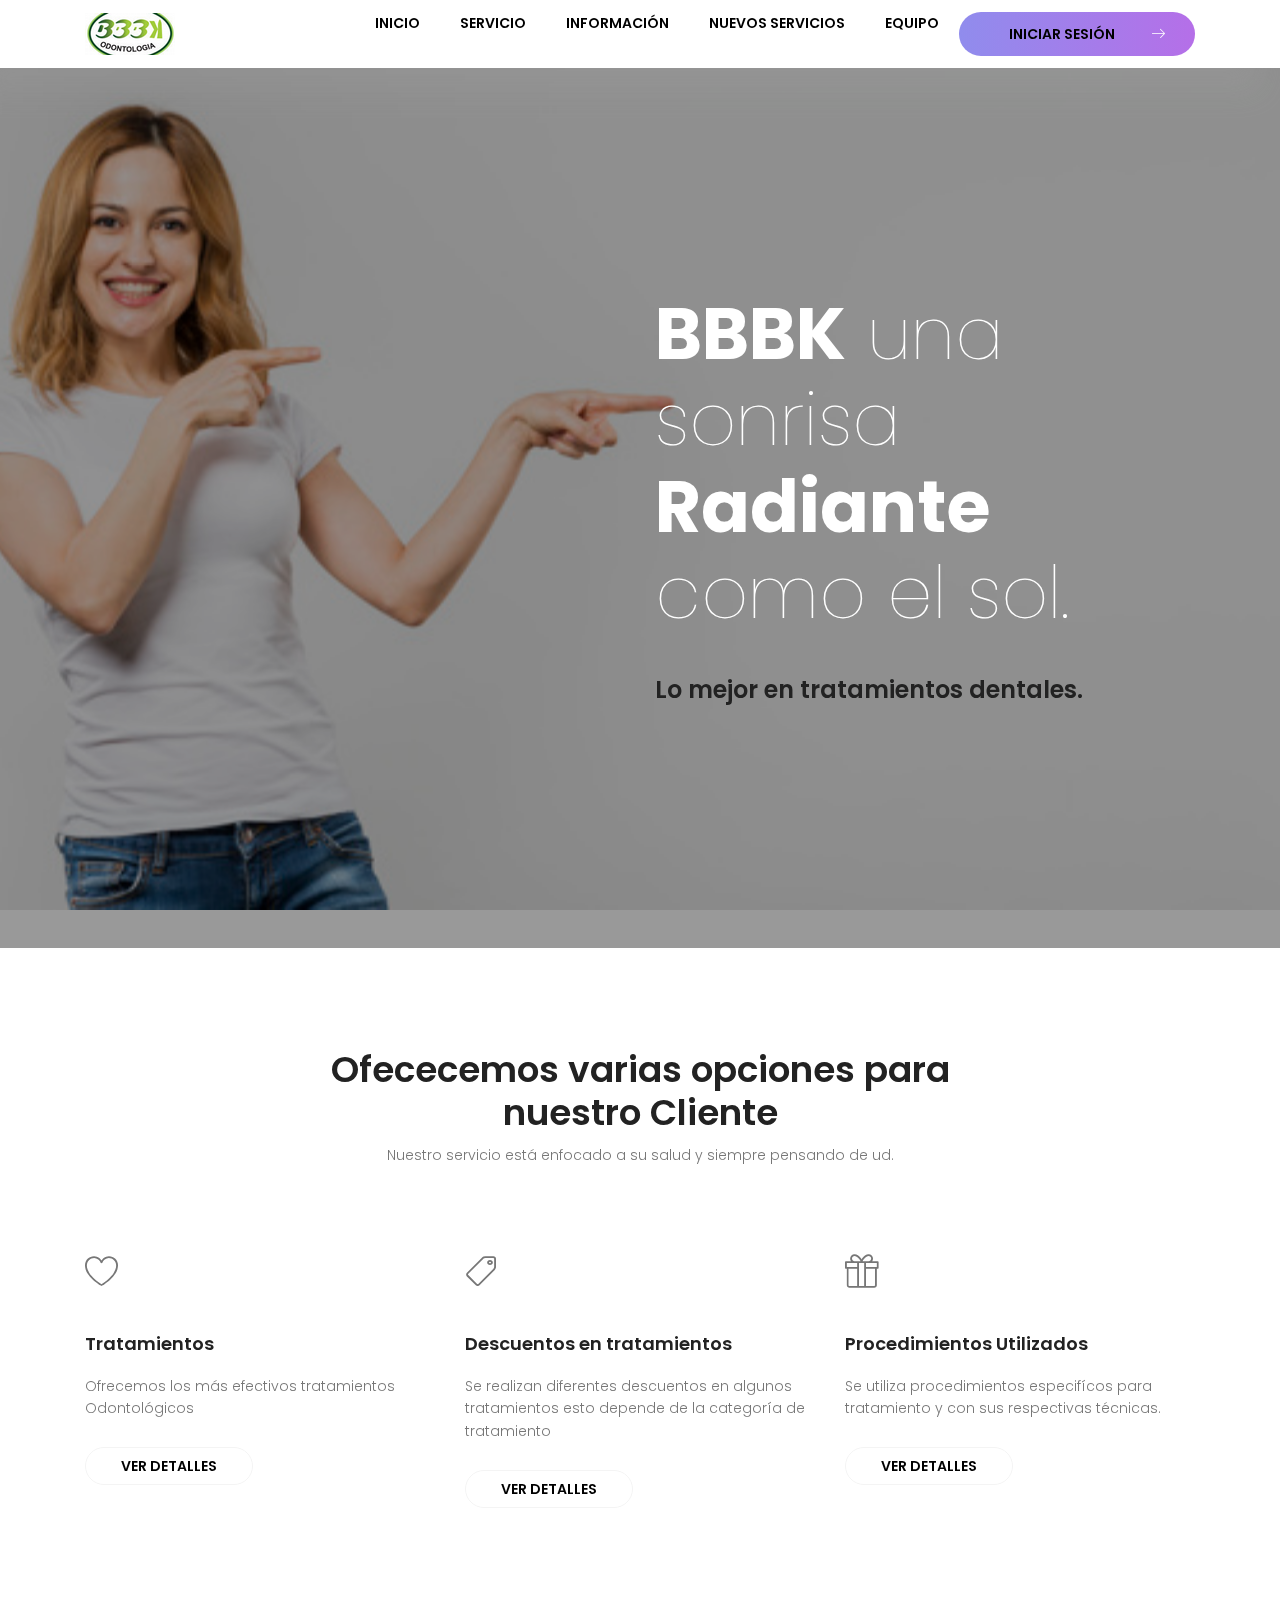
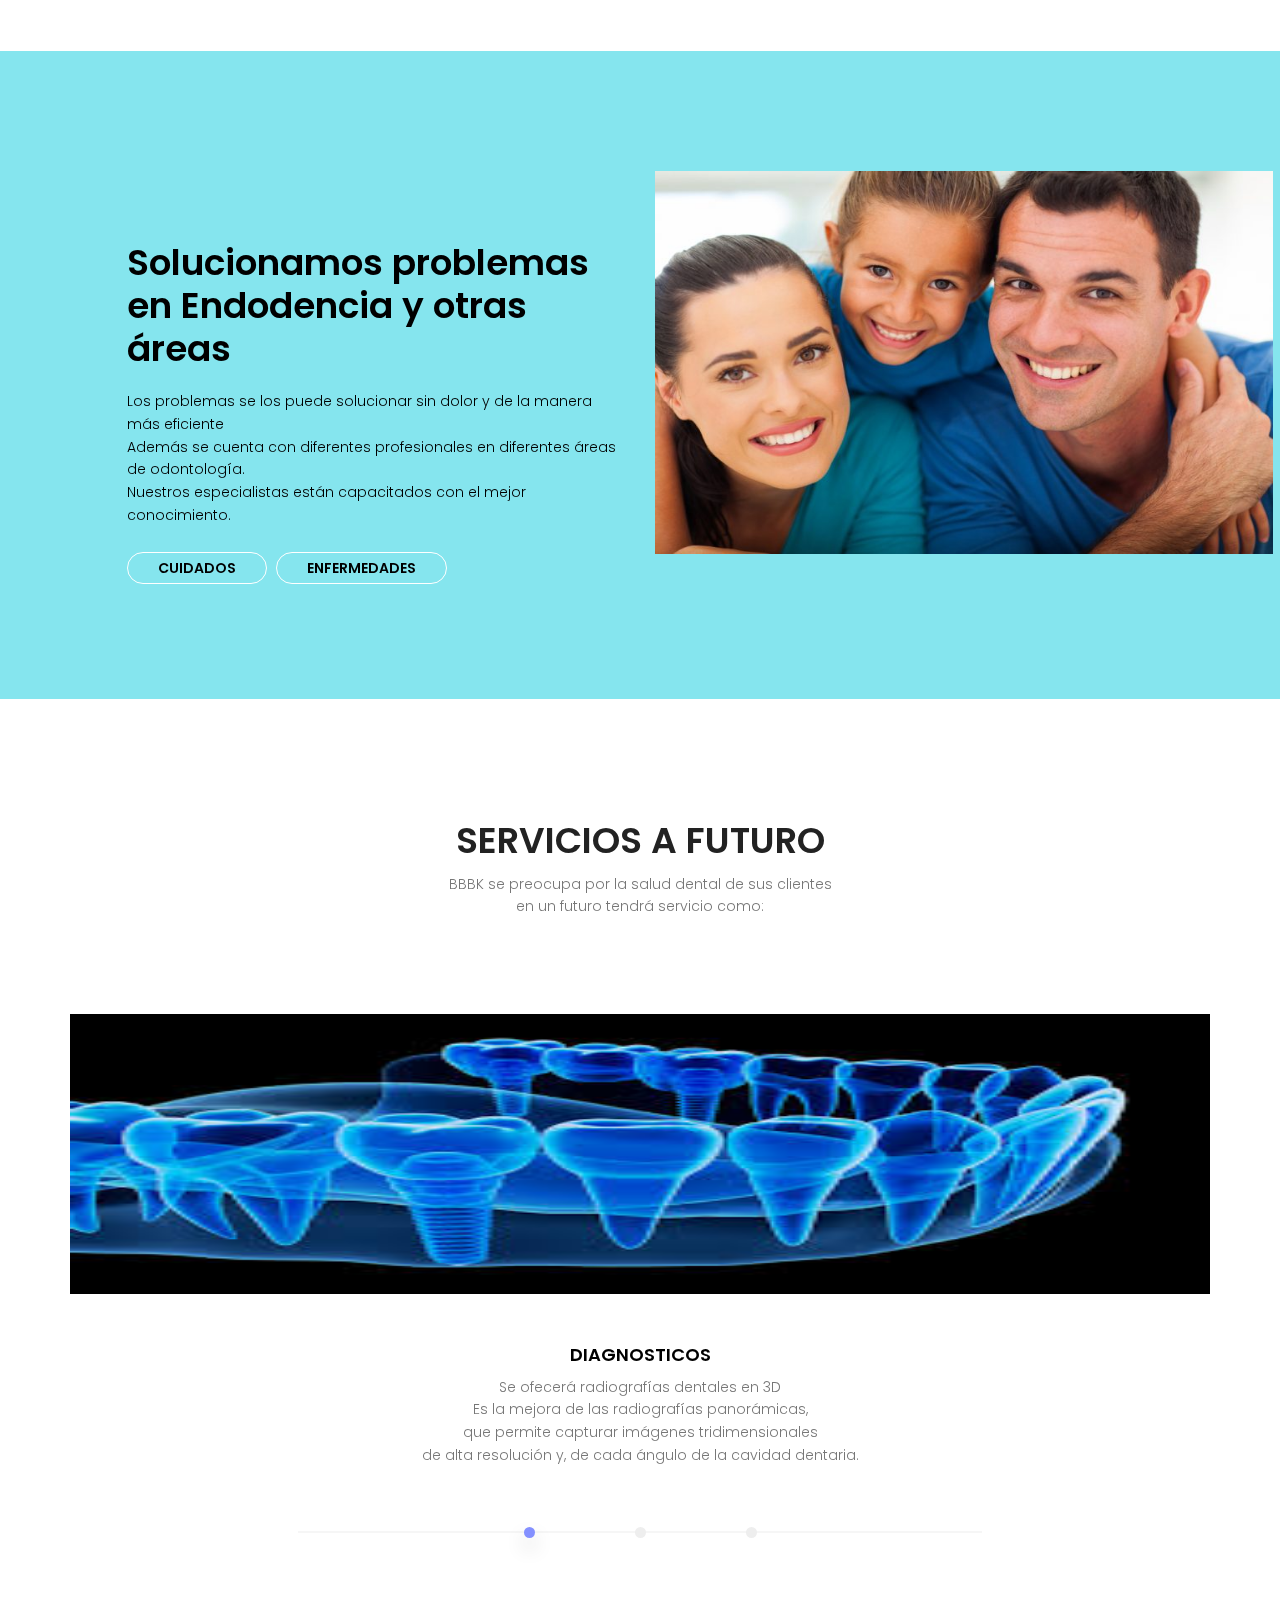
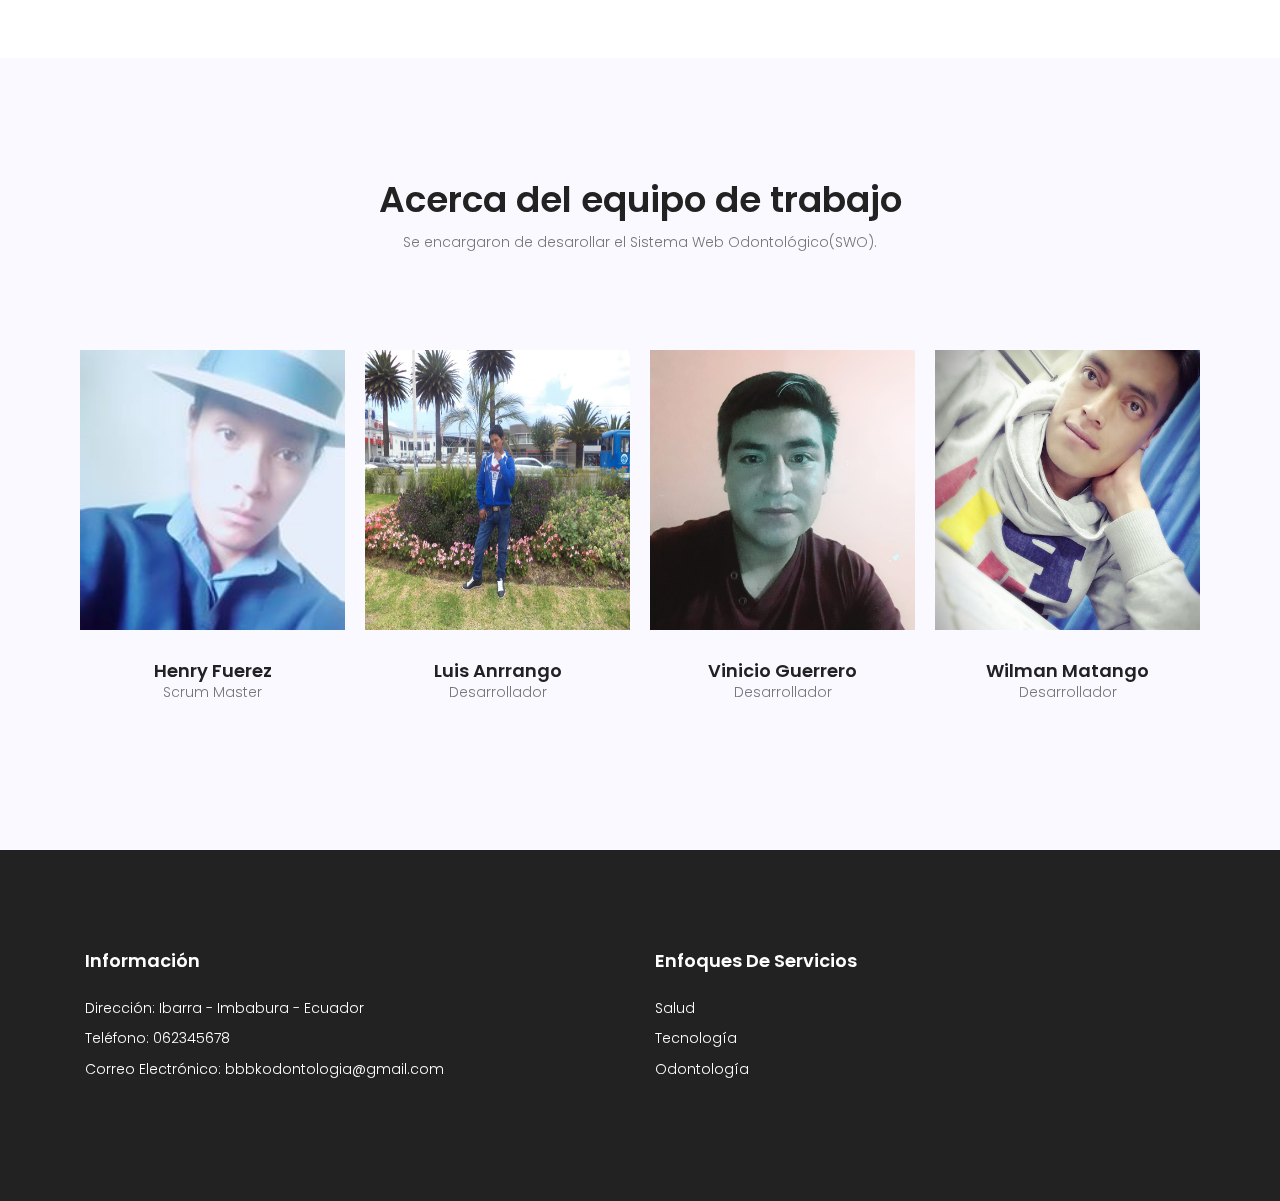
<file: Swo_AplicacionesWeb/WebContent/Index.html>
<!DOCTYPE html>
<html lang="zxx" class="no-js">
<head>
<!-- Mobile Specific Meta -->
<meta name="viewport"
	content="width=device-width, initial-scale=1, shrink-to-fit=no">
<!-- Favicon-->
<link rel="shortcut icon" href="img/fav.png">
<!-- Author Meta -->
<meta name="author" content="CodePixar">
<!-- Meta Description -->
<meta name="description" content="">
<!-- Meta Keyword -->
<meta name="keywords" content="">
<!-- meta character set -->
<meta charset="UTF-8">
<!-- Site Title -->
<title>Clínica Odontológica</title>

<link
	href="https://fonts.googleapis.com/css?family=Poppins:100,200,400,300,500,600,700"
	rel="stylesheet">
<!--
			CSS
			============================================= -->
<link rel="stylesheet" href="creative-agency/css/linearicons.css">
<link rel="stylesheet" href="creative-agency/css/font-awesome.min.css">
<link rel="stylesheet" href="creative-agency/css/jquery.DonutWidget.min.css">
<link rel="stylesheet" href="creative-agency/css/bootstrap.css">
<link rel="stylesheet" href="creative-agency/css/owl.carousel.css">
<link rel="stylesheet" href="creative-agency/css/main.css">
</head>
<body>

	<!-- Start Header Area -->
	<header class="default-header">
		<nav class="navbar navbar-expand-lg  navbar-light">
			<div class="container">
				<a class="navbar-brand" href="index.html"> <img
					src="creative-agency/img/logobbbk.png" alt="">
				</a>
				<button class="navbar-toggler" type="button" data-toggle="collapse"
					data-target="#navbarSupportedContent"
					aria-controls="navbarSupportedContent" aria-expanded="false"
					aria-label="Toggle navigation">
					<span class="navbar-toggler-icon"></span>
				</button>

				<div
					class="collapse navbar-collapse justify-content-end align-items-center"
					id="navbarSupportedContent">
					<ul class="navbar-nav">
						<li><a href="#home">Inicio</a></li>
						<li><a href="#service">Servicio</a></li>
						<li><a href="#Informaciòn">Información</a></li>
						<li><a href="#project">Nuevos Servicios</a></li>
						<li><a href="#team">Equipo</a></li>
						<!-- Dropdown -->
						<li><button class="nw-btn primary-btn" >
					
								<span class="lnr lnr-arrow-right"></span>
								 <a href="faces/login.xhtml">Iniciar Sesión</a>						
							</button></li>
					</ul>
				</div>
			</div>
		</nav>
	</header>
	<!-- End Header Area -->

	<!-- start banner Area -->
	<section class="banner-area relative" id="home" data-parallax="scroll"
		data-image-src="creative-agency/img/header.jpg">
		<div class="overlay-bg overlay"></div>
		<div class="container">
			<div
				class="row fullscreen  d-flex align-items-center justify-content-end">
				<div class="banner-content col-lg-6 col-md-12">
					<h1>
						<span>BBBK</span> una sonrisa <br> <span> Radiante </span>como
						el sol.
					</h1>
					<h3>Lo mejor en tratamientos dentales.</h3>
				</div>
			</div>
		</div>
	</section>
	<!-- End banner Area -->


	<!-- start service Area-->
	<section class="service-area pt-100 pb-150" id="service">
		<div class="container">
			<div class="row d-flex justify-content-center">
				<div class="menu-content pb-70 col-lg-8">
					<div class="title text-center">
						<h1 class="mb-10">Ofececemos varias opciones para nuestro
							Cliente</h1>
						<p>Nuestro servicio está enfocado a su salud y siempre
							pensando de ud.</p>
					</div>
				</div>
			</div>
			<div class="row">
				<div class="sigle-service col-xs-3 col-md-4">
					<span class="lnr lnr-heart"></span>
					<h4>Tratamientos</h4>
					<p>Ofrecemos los más efectivos tratamientos Odontológicos</p>
					<a  href="#{beanTratamiento.direccion()}"
						class="text-uppercase primary-btn2 primary-border circle">Ver Detalles</a>
				</div>
				<div class="sigle-service col-xs-3 col-md-4">
					<span class="lnr lnr-tag"></span>
					<h4>Descuentos en tratamientos</h4>
					<p>Se realizan diferentes descuentos en algunos tratamientos
						esto depende de la categoría de tratamiento</p>
					<a href="#"
						class="text-uppercase primary-btn2 primary-border circle">Ver Detalles</a>
				</div>
				<div class="sigle-service col-xs-3 col-md-4">
					<span class="lnr lnr-gift"></span>
					<h4>Procedimientos Utilizados</h4>
					<p>Se utiliza procedimientos especifícos para tratamiento y con
						sus respectivas técnicas.</p>
					<a href=""
						class="text-uppercase primary-btn2 primary-border circle">Ver Detalles</a>
				</div>
			</div>
		</div>
	</section>
	<!-- end service Area-->


	<!-- Start About Area -->
	<section class="project-area section-gap" style="background: #85e5ee" id="Informaciòn">
		<div class="container">
			<div
				class="row d-flex justify-content-center">
				<div class="col-lg-6 about-left mt-70">
					<h1  style="color: black">
						Solucionamos problemas <br>en Endodencia y otras áreas
					</h1>
					<p style="color: black">
						Los problemas se los puede solucionar sin dolor y de la manera más
						eficiente <br>Además se cuenta con diferentes profesionales
						en diferentes áreas de odontología. <br> Nuestros
						especialistas están capacitados con el mejor conocimiento.
					</p>
					<div class="buttons">
						<a
							href="https://www.colgate.com/es-do/oral-health/conditions/developmental-disabilities/special-care-in-oral-health"
							class="about-btn text-uppercase primary-border circle" style="color: black">Cuidados</a>
						<a href="https://www.dientes10.com/enfermedades/"
							class="about-btn text-uppercase  primary-border circle" style="color: black">
							Enfermedades</a>
					</div>
				</div>
				<div class="col-lg-6 about-right">
					<img src="creative-agency/img/sonrisa.jpg" alt="" width="618px"
						height="383px" align="middle">
				</div>
			</div>
		</div>
	</section>
	<!-- End About Area -->


	<!-- Start project Area -->
	<section class="project-area section-gap pt-100 pb-150" id="project">
		<div class="container">
			<div class="row d-flex justify-content-center">
				<div class="menu-content pb-40 col-lg-8">
					<div class="title text-center">
						<h1 class="mb-10"> SERVICIOS A FUTURO</h1>
						<p>
							BBBK se preocupa por la salud dental de sus clientes <br> en
							un futuro tendrá servicio como:
						</p>
					</div>
				</div>
			</div>
			<div class="row">
				<div class="active-works-carousel mt-40">
					<div class="item">
						<img class="img-fluid" src="creative-agency/img/radiografia.jpg">
						<div class="caption text-center mt-20">
							<h6 class="text-uppercase">DIAGNOSTICOS</h6>
							<p>
								Se ofecerá radiografías dentales en 3D <br>
								Es la mejora de las radiografías panorámicas,<br> 
								que permite capturar imágenes tridimensionales <br>de alta resolución y, 
								de cada ángulo de la cavidad dentaria.
							</p>
						</div>
					</div>
					<div class="item">
						<img class="img-fluid" src="creative-agency/img/brakes.jpg" alt="" >
						<div class="caption text-center mt-20">
							<h6 class="text-uppercase">TRATAMIENTOS</h6>
							<p>
								 Los pacientes tienen la opción de escoger los brackets<br>
								 invisibles, que son de cerámica o zafiro.<br> 
								 O también el sistema de Invisaling, que es otra alternativa innovadora.
							</p>
						</div>
					</div>
					<div class="item">
						<img class="img-fluid" src="creative-agency/img/laser.jpg" alt="" >
						<div class="caption text-center mt-20">
							<h6 class="text-uppercase">TÉCNICAS</h6>
							<p>
								Gracias a las nuevas tendencias, como la tecnología láser,<br>  
								la odontología moderna es menos invasiva. Cuidan, en lo posible,<br> 
								la preservación de todas las piezas dentales.
							</p>
						</div>
					</div>
				</div>
			</div>
		</div>
	</section>
	<!-- End project Area -->

	<!-- Start team Area -->
	<section class="team-area section-gap" id="team">
		<div class="container">
			<div class="row d-flex justify-content-center">
				<div class="menu-content pb-70 col-lg-8">
					<div class="title text-center">
						<h1 class="mb-10">Acerca del equipo de trabajo</h1>
						<p>Se encargaron de desarollar el Sistema Web
							Odontológico(SWO).</p>
					</div>
				</div>
			</div>
			<div class="row justify-content-center d-flex align-items-center">
				<div class="col-md-3 single-team">
					<div class="thumb">
						<img class="img-fluid" src="creative-agency/img/henry.jpg" alt="">
					</div>
					<div class="meta-text mt-30 text-center">
						<h4>Henry Fuerez</h4>
						<p>Scrum Master</p>
					</div>
				</div>
				<div class="col-md-3 single-team">
					<div class="thumb">
						<img class="img-fluid" src="creative-agency/img/Luis.jpg" alt="">

					</div>
					<div class="meta-text mt-30 text-center">
						<h4>Luis Anrrango</h4>
						<p>Desarrollador</p>
					</div>
				</div>
				<div class="col-md-3 single-team">
					<div class="thumb">
						<img class="img-fluid" src="creative-agency/img/vinicio.jpg" alt="">
					</div>
					<div class="meta-text mt-30 text-center">
						<h4>Vinicio Guerrero</h4>
						<p>Desarrollador</p>
					</div>
				</div>
				<div class="col-md-3 single-team">
					<div class="thumb">
						<img class="img-fluid" src="creative-agency/img/wilman.jpg" alt="">
					</div>
					<div class="meta-text mt-30 text-center">
						<h4>Wilman Matango</h4>
						<p>Desarrollador</p>
					</div>
				</div>

			</div>
		</div>
	</section>
	<!-- End team Area -->


	<!-- start footer Area -->
	<footer class="footer-area section-gap">
		<div class="container">
			<div class="row">
				<div class="col-md-6">
					<div class="single-footer-widget">
						<h6>Información</h6>
						<ul class="footer-nav">
							<li>Dirección: Ibarra - Imbabura - Ecuador</li>
							<li>Teléfono: 062345678 </li>
							<li>Correo Electrónico: bbbkodontologia@gmail.com </li>
						</ul>
					</div>
				</div>
				<div class="col-md-6">
					<div class="single-footer-widget newsletter">
						<h6>Enfoques De Servicios</h6>
						
						<div id="mc_embed_signup">
						<ul class="footer-nav">
							<li><a href="https://noticiasdelaciencia.com/sec/salud"></a> Salud</li>
							<li><a href="http://www.docnews.es/category/tecnologia-punta/"></a> Tecnología</li>
							<li><a href="https://www.abc.es/salud/especialidades/odontologia/"></a> Odontología</li>
						</ul>
						</div>
					</div>
				</div>
			</div>
		</div>
	</footer>
	<!-- End footer Area -->

	<script src="creative-agency/js/vendor/jquery-2.2.4.min.js"></script>
	<script
		src="https://cdnjs.cloudflare.com/ajax/libs/popper.js/1.11.0/umd/popper.min.js"
		integrity="sha384-b/U6ypiBEHpOf/4+1nzFpr53nxSS+GLCkfwBdFNTxtclqqenISfwAzpKaMNFNmj4"
		crossorigin="anonymous"></script>
	<script src="creative-agency/js/vendor/bootstrap.min.js"></script>
	<script src="creative-agency/js/jquery.ajaxchimp.min.js"></script>
	<script src="creative-agency/js/parallax.min.js"></script>
	<script src="creative-agency/js/owl.carousel.min.js"></script>
	<script src="creative-agency/js/jquery.sticky.js"></script>
	<script src="creative-agency/js/jquery.DonutWidget.min.js"></script>
	<script src="creative-agency/js/jquery.magnific-popup.min.js"></script>
	<script src="creative-agency/js/main.js"></script>
</body>
</html>
</file>
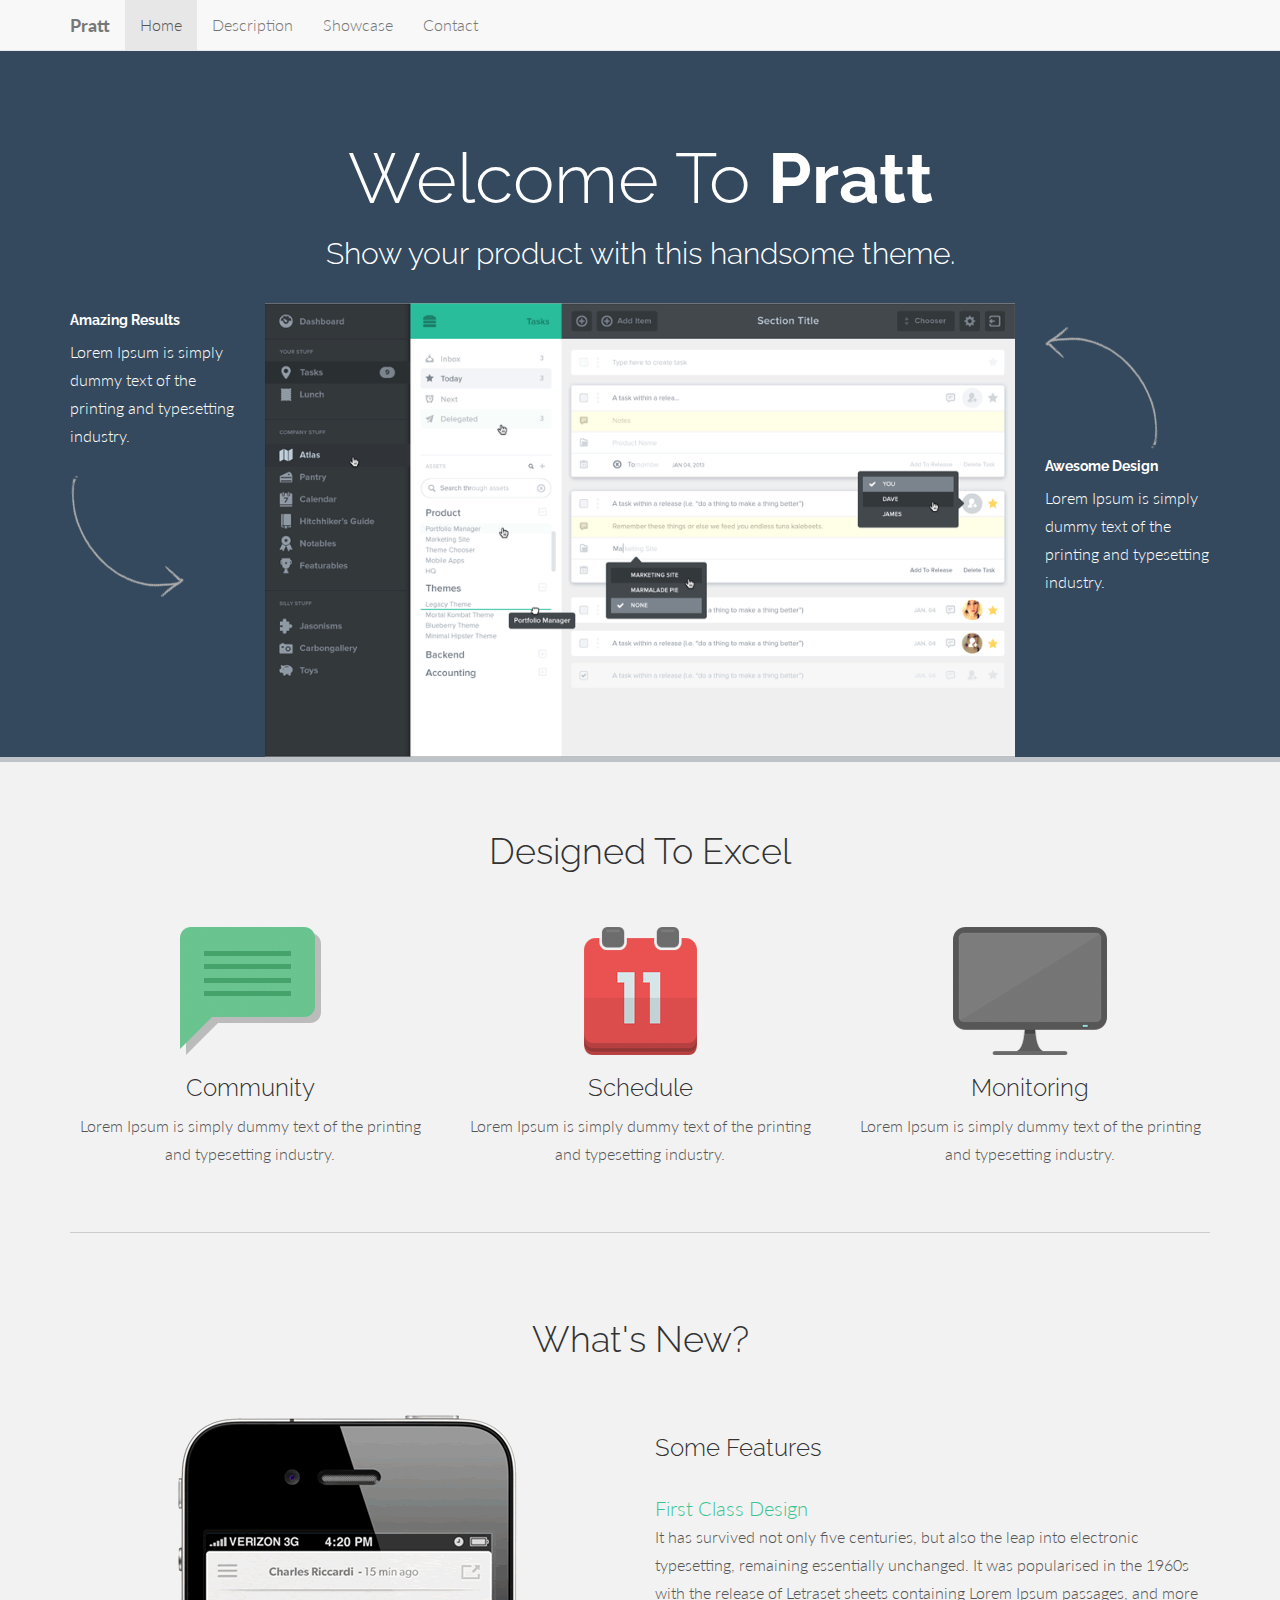
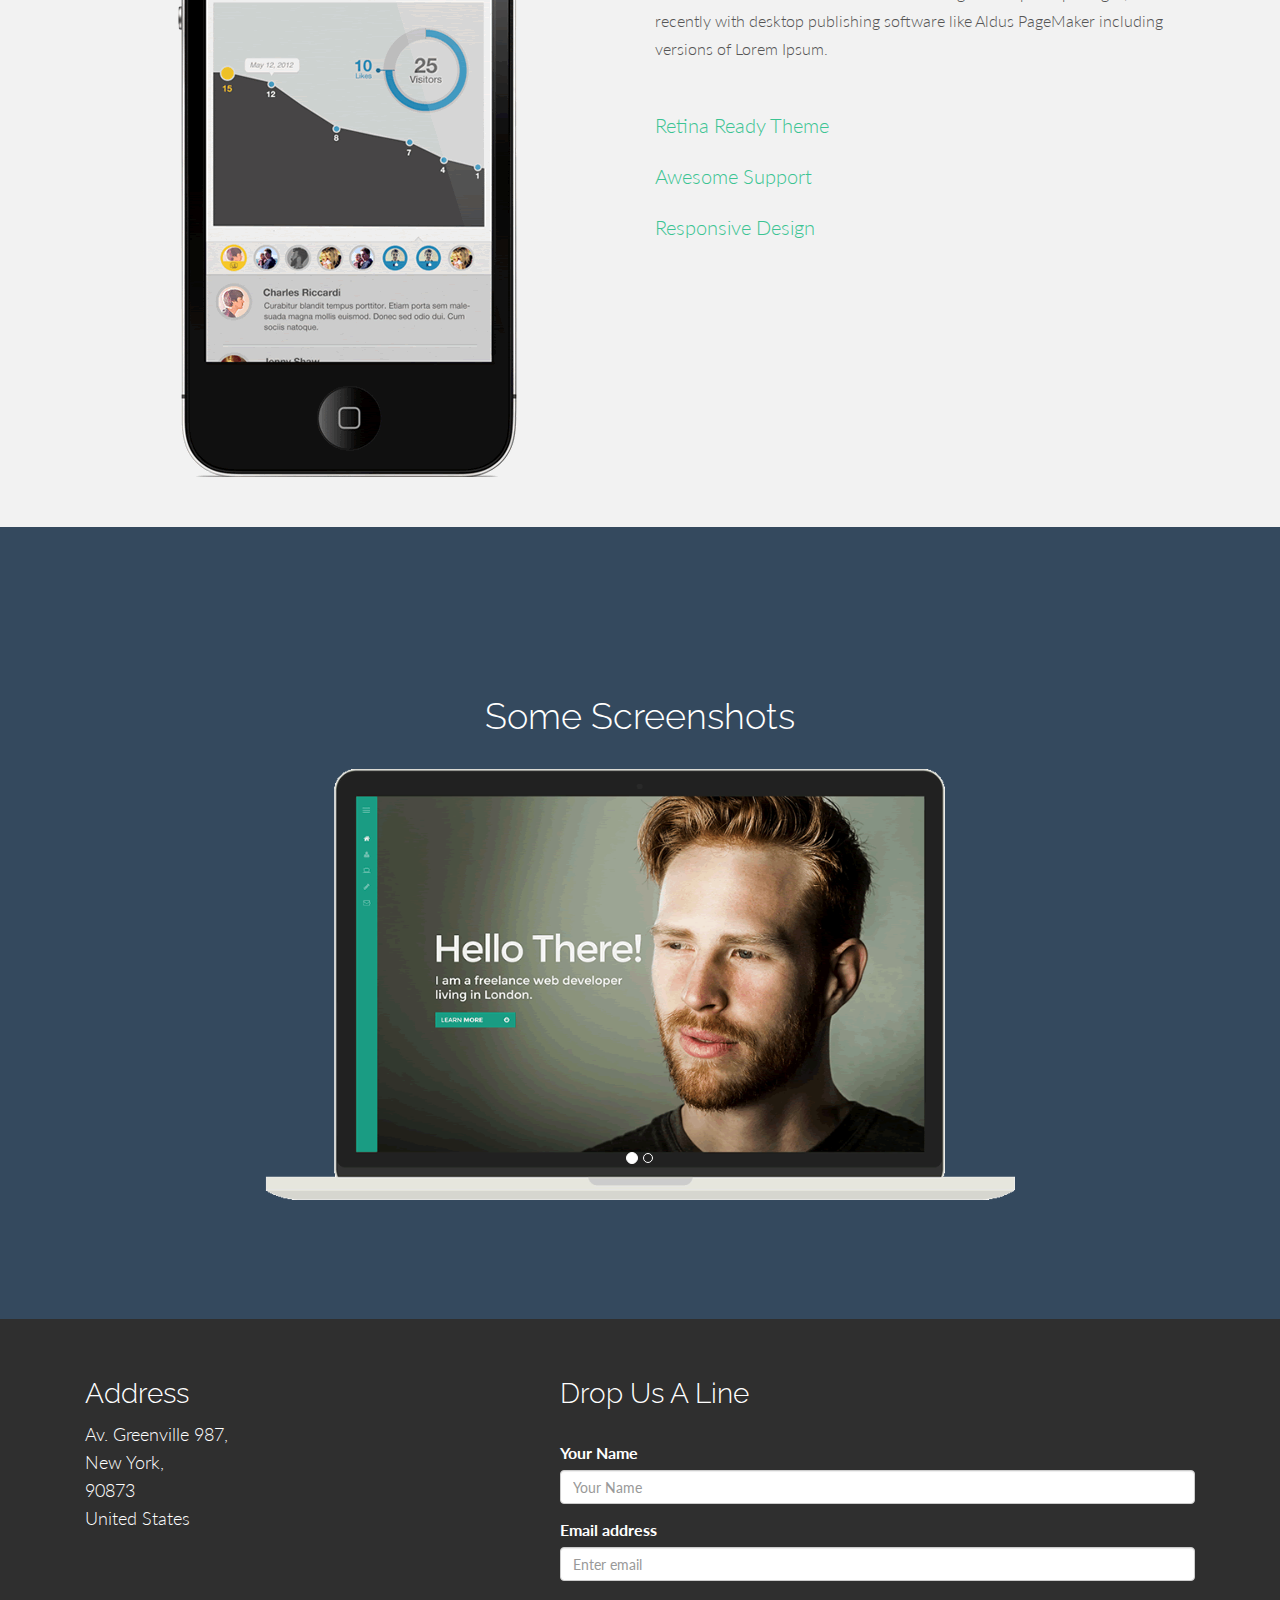
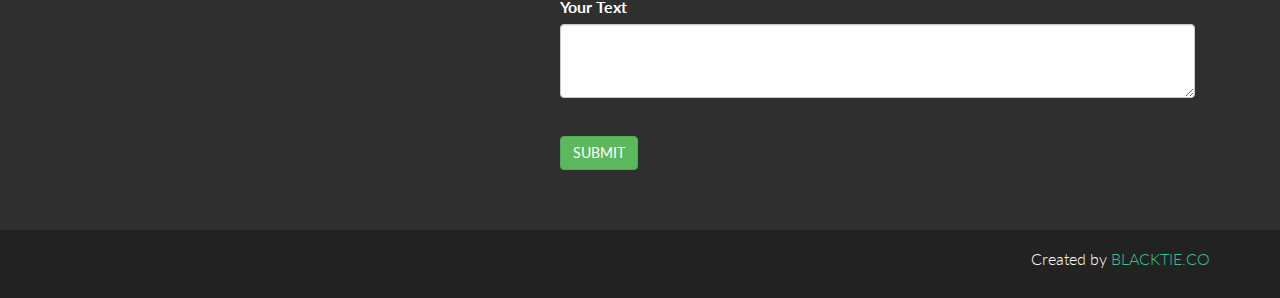
<file: Swo_AplicacionesWeb/WebContent/VistasIndex/Plantilla.html>
<!DOCTYPE html>
<html lang="en">
  <head>
    <meta charset="utf-8">
    <meta name="viewport" content="width=device-width, initial-scale=1.0">
    <meta name="description" content="Pratt - Free Bootstrap 3 Theme">
    <meta name="author" content="Alvarez.is - BlackTie.co">
    <link rel="shortcut icon" href="assets/ico/favicon.png">

    <title>Pratt - Free Bootstrap 3 Theme</title>

    <!-- Bootstrap core CSS -->
    <link href="assets/css/bootstrap.css" rel="stylesheet">

    <!-- Custom styles for this template -->
    <link href="assets/css/main.css" rel="stylesheet">
    
    <link href='http://fonts.googleapis.com/css?family=Lato:300,400,700,300italic,400italic' rel='stylesheet' type='text/css'>
    <link href='http://fonts.googleapis.com/css?family=Raleway:400,300,700' rel='stylesheet' type='text/css'>
    
    <script src="assets/js/jquery.min.js"></script>
    <script src="assets/js/smoothscroll.js"></script>
    

  </head>

  <body data-spy="scroll" data-offset="0" data-target="#navigation">

    <!-- Fixed navbar -->
	    <div id="navigation" class="navbar navbar-default navbar-fixed-top">
	      <div class="container">
	        <div class="navbar-header">
	          <button type="button" class="navbar-toggle" data-toggle="collapse" data-target=".navbar-collapse">
	            <span class="icon-bar"></span>
	            <span class="icon-bar"></span>
	            <span class="icon-bar"></span>
	          </button>
	          <a class="navbar-brand" href="#"><b>Pratt</b></a>
	        </div>
	        <div class="navbar-collapse collapse">
	          <ul class="nav navbar-nav">
	            <li class="active"><a href="#home" class="smothscroll">Home</a></li>
	            <li><a href="#desc" class="smothscroll">Description</a></li>
	            <li><a href="#showcase" class="smothScroll">Showcase</a></li>
	            <li><a href="#contact" class="smothScroll">Contact</a></li>
	          </ul>
	        </div><!--/.nav-collapse -->
	      </div>
	    </div>


	<section id="home" name="home"></section>
	<div id="headerwrap">
	    <div class="container">
	    	<div class="row centered">
	    		<div class="col-lg-12">
					<h1>Welcome To <b>Pratt</b></h1>
					<h3>Show your product with this handsome theme.</h3>
					<br>
	    		</div>
	    		
	    		<div class="col-lg-2">
	    			<h5>Amazing Results</h5>
	    			<p>Lorem Ipsum is simply dummy text of the printing and typesetting industry.</p>
	    			<img class="hidden-xs hidden-sm hidden-md" src="assets/img/arrow1.png">
	    		</div>
	    		<div class="col-lg-8">
	    			<img class="img-responsive" src="assets/img/app-bg.png" alt="">
	    		</div>
	    		<div class="col-lg-2">
	    			<br>
	    			<img class="hidden-xs hidden-sm hidden-md" src="assets/img/arrow2.png">
	    			<h5>Awesome Design</h5>
	    			<p>Lorem Ipsum is simply dummy text of the printing and typesetting industry.</p>
	    		</div>
	    	</div>
	    </div> <!--/ .container -->
	</div><!--/ #headerwrap -->


	<section id="desc" name="desc"></section>
	<!-- INTRO WRAP -->
	<div id="intro">
		<div class="container">
			<div class="row centered">
				<h1>Designed To Excel</h1>
				<br>
				<br>
				<div class="col-lg-4">
					<img src="assets/img/intro01.png" alt="">
					<h3>Community</h3>
					<p>Lorem Ipsum is simply dummy text of the printing and typesetting industry.</p>
				</div>
				<div class="col-lg-4">
					<img src="assets/img/intro02.png" alt="">
					<h3>Schedule</h3>
					<p>Lorem Ipsum is simply dummy text of the printing and typesetting industry.</p>
				</div>
				<div class="col-lg-4">
					<img src="assets/img/intro03.png" alt="">
					<h3>Monitoring</h3>
					<p>Lorem Ipsum is simply dummy text of the printing and typesetting industry.</p>
				</div>
			</div>
			<br>
			<hr>
	    </div> <!--/ .container -->
	</div><!--/ #introwrap -->
	
	<!-- FEATURES WRAP -->
	<div id="features">
		<div class="container">
			<div class="row">
				<h1 class="centered">What's New?</h1>
				<br>
				<br>
				<div class="col-lg-6 centered">
					<img class="centered" src="assets/img/mobile.png" alt="">
				</div>
				
				<div class="col-lg-6">
					<h3>Some Features</h3>
					<br>
				<!-- ACCORDION -->
		            <div class="accordion ac" id="accordion2">
		                <div class="accordion-group">
		                    <div class="accordion-heading">
		                        <a class="accordion-toggle" data-toggle="collapse" data-parent="#accordion2" href="#collapseOne">
		                        First Class Design
		                        </a>
		                    </div><!-- /accordion-heading -->
		                    <div id="collapseOne" class="accordion-body collapse in">
		                        <div class="accordion-inner">
								<p>It has survived not only five centuries, but also the leap into electronic typesetting, remaining essentially unchanged. It was popularised in the 1960s with the release of Letraset sheets containing Lorem Ipsum passages, and more recently with desktop publishing software like Aldus PageMaker including versions of Lorem Ipsum.</p>
								</div><!-- /accordion-inner -->
		                    </div><!-- /collapse -->
		                </div><!-- /accordion-group -->
		                <br>
		
		                <div class="accordion-group">
		                    <div class="accordion-heading">
		                        <a class="accordion-toggle" data-toggle="collapse" data-parent="#accordion2" href="#collapseTwo">
		                        Retina Ready Theme
		                        </a>
		                    </div>
		                    <div id="collapseTwo" class="accordion-body collapse">
		                        <div class="accordion-inner">
								<p>It has survived not only five centuries, but also the leap into electronic typesetting, remaining essentially unchanged. It was popularised in the 1960s with the release of Letraset sheets containing Lorem Ipsum passages, and more recently with desktop publishing software like Aldus PageMaker including versions of Lorem Ipsum.</p>
								</div><!-- /accordion-inner -->
		                    </div><!-- /collapse -->
		                </div><!-- /accordion-group -->
		                <br>
		
		                 <div class="accordion-group">
		                    <div class="accordion-heading">
		                        <a class="accordion-toggle" data-toggle="collapse" data-parent="#accordion2" href="#collapseThree">
		                        Awesome Support
		                        </a>
		                    </div>
		                    <div id="collapseThree" class="accordion-body collapse">
		                        <div class="accordion-inner">
								<p>It has survived not only five centuries, but also the leap into electronic typesetting, remaining essentially unchanged. It was popularised in the 1960s with the release of Letraset sheets containing Lorem Ipsum passages, and more recently with desktop publishing software like Aldus PageMaker including versions of Lorem Ipsum.</p>
								</div><!-- /accordion-inner -->
		                    </div><!-- /collapse -->
		                </div><!-- /accordion-group -->
		                <br>
		                
		                 <div class="accordion-group">
		                    <div class="accordion-heading">
		                        <a class="accordion-toggle" data-toggle="collapse" data-parent="#accordion2" href="#collapseFour">
		                        Responsive Design
		                        </a>
		                    </div>
		                    <div id="collapseFour" class="accordion-body collapse">
		                        <div class="accordion-inner">
								<p>It has survived not only five centuries, but also the leap into electronic typesetting, remaining essentially unchanged. It was popularised in the 1960s with the release of Letraset sheets containing Lorem Ipsum passages, and more recently with desktop publishing software like Aldus PageMaker including versions of Lorem Ipsum.</p>
								</div><!-- /accordion-inner -->
		                    </div><!-- /collapse -->
		                </div><!-- /accordion-group -->
		                <br>			
					</div><!-- Accordion -->
				</div>
			</div>
		</div><!--/ .container -->
	</div><!--/ #features -->
	
	
	<section id="showcase" name="showcase"></section>
	<div id="showcase">
		<div class="container">
			<div class="row">
				<h1 class="centered">Some Screenshots</h1>
				<br>
				<div class="col-lg-8 col-lg-offset-2">
					<div id="carousel-example-generic" class="carousel slide">
					  <!-- Indicators -->
					  <ol class="carousel-indicators">
					    <li data-target="#carousel-example-generic" data-slide-to="0" class="active"></li>
					    <li data-target="#carousel-example-generic" data-slide-to="1"></li>
					  </ol>
					
					  <!-- Wrapper for slides -->
					  <div class="carousel-inner">
					    <div class="item active">
					      <img src="assets/img/item-01.png" alt="">
					    </div>
					    <div class="item">
					      <img src="assets/img/item-02.png" alt="">
					    </div>
					  </div>
					</div>
				</div>
			</div>
			<br>
			<br>
			<br>	
		</div><!-- /container -->
	</div>	


	<section id="contact" name="contact"></section>
	<div id="footerwrap">
		<div class="container">
			<div class="col-lg-5">
				<h3>Address</h3>
				<p>
				Av. Greenville 987,<br/>
				New York,<br/>
				90873<br/>
				United States
				</p>
			</div>
			
			<div class="col-lg-7">
				<h3>Drop Us A Line</h3>
				<br>
				<form role="form" action="#" method="post" enctype="plain"> 
				  <div class="form-group">
				    <label for="name1">Your Name</label>
				    <input type="name" name="Name" class="form-control" id="name1" placeholder="Your Name">
				  </div>
				  <div class="form-group">
				    <label for="email1">Email address</label>
				    <input type="email" name="Mail" class="form-control" id="email1" placeholder="Enter email">
				  </div>
				  <div class="form-group">
				  	<label>Your Text</label>
				  	<textarea class="form-control" name="Message" rows="3"></textarea>
				  </div>
				  <br>
				  <button type="submit" class="btn btn-large btn-success">SUBMIT</button>
				</form>
			</div>
		</div>
	</div>
	<div id="c">
		<div class="container">
			<p>Created by <a href="http://www.blacktie.co">BLACKTIE.CO</a></p>
		
		</div>
	</div>


    <!-- Bootstrap core JavaScript
    ================================================== -->
    <!-- Placed at the end of the document so the pages load faster -->
    <script src="assets/js/bootstrap.js"></script>
	<script>
	$('.carousel').carousel({
	  interval: 3500
	})
	</script>
  </body>
</html>
</file>
<file: Swo_AplicacionesWeb/WebContent/creative-agency/css/linearicons.css>
@font-face {
	font-family: 'Linearicons-Free';
	src:url('../fonts/Linearicons-Free.eot?w118d');
	src:url('../fonts/Linearicons-Free.eot?#iefixw118d') format('embedded-opentype'),
		url('../fonts/Linearicons-Free.woff2?w118d') format('woff2'),
		url('../fonts/Linearicons-Free.woff?w118d') format('woff'),
		url('../fonts/Linearicons-Free.ttf?w118d') format('truetype'),
		url('../fonts/Linearicons-Free.svg?w118d#Linearicons-Free') format('svg');
	font-weight: normal;
	font-style: normal;
}

.lnr {
	font-family: 'Linearicons-Free';
	speak: none;
	font-style: normal;
	font-weight: normal;
	font-variant: normal;
	text-transform: none;
	line-height: 1;

	/* Better Font Rendering =========== */
	-webkit-font-smoothing: antialiased;
	-moz-osx-font-smoothing: grayscale;
}

.lnr-home:before {
	content: "\e800";
}
.lnr-apartment:before {
	content: "\e801";
}
.lnr-pencil:before {
	content: "\e802";
}
.lnr-magic-wand:before {
	content: "\e803";
}
.lnr-drop:before {
	content: "\e804";
}
.lnr-lighter:before {
	content: "\e805";
}
.lnr-poop:before {
	content: "\e806";
}
.lnr-sun:before {
	content: "\e807";
}
.lnr-moon:before {
	content: "\e808";
}
.lnr-cloud:before {
	content: "\e809";
}
.lnr-cloud-upload:before {
	content: "\e80a";
}
.lnr-cloud-download:before {
	content: "\e80b";
}
.lnr-cloud-sync:before {
	content: "\e80c";
}
.lnr-cloud-check:before {
	content: "\e80d";
}
.lnr-database:before {
	content: "\e80e";
}
.lnr-lock:before {
	content: "\e80f";
}
.lnr-cog:before {
	content: "\e810";
}
.lnr-trash:before {
	content: "\e811";
}
.lnr-dice:before {
	content: "\e812";
}
.lnr-heart:before {
	content: "\e813";
}
.lnr-star:before {
	content: "\e814";
}
.lnr-star-half:before {
	content: "\e815";
}
.lnr-star-empty:before {
	content: "\e816";
}
.lnr-flag:before {
	content: "\e817";
}
.lnr-envelope:before {
	content: "\e818";
}
.lnr-paperclip:before {
	content: "\e819";
}
.lnr-inbox:before {
	content: "\e81a";
}
.lnr-eye:before {
	content: "\e81b";
}
.lnr-printer:before {
	content: "\e81c";
}
.lnr-file-empty:before {
	content: "\e81d";
}
.lnr-file-add:before {
	content: "\e81e";
}
.lnr-enter:before {
	content: "\e81f";
}
.lnr-exit:before {
	content: "\e820";
}
.lnr-graduation-hat:before {
	content: "\e821";
}
.lnr-license:before {
	content: "\e822";
}
.lnr-music-note:before {
	content: "\e823";
}
.lnr-film-play:before {
	content: "\e824";
}
.lnr-camera-video:before {
	content: "\e825";
}
.lnr-camera:before {
	content: "\e826";
}
.lnr-picture:before {
	content: "\e827";
}
.lnr-book:before {
	content: "\e828";
}
.lnr-bookmark:before {
	content: "\e829";
}
.lnr-user:before {
	content: "\e82a";
}
.lnr-users:before {
	content: "\e82b";
}
.lnr-shirt:before {
	content: "\e82c";
}
.lnr-store:before {
	content: "\e82d";
}
.lnr-cart:before {
	content: "\e82e";
}
.lnr-tag:before {
	content: "\e82f";
}
.lnr-phone-handset:before {
	content: "\e830";
}
.lnr-phone:before {
	content: "\e831";
}
.lnr-pushpin:before {
	content: "\e832";
}
.lnr-map-marker:before {
	content: "\e833";
}
.lnr-map:before {
	content: "\e834";
}
.lnr-location:before {
	content: "\e835";
}
.lnr-calendar-full:before {
	content: "\e836";
}
.lnr-keyboard:before {
	content: "\e837";
}
.lnr-spell-check:before {
	content: "\e838";
}
.lnr-screen:before {
	content: "\e839";
}
.lnr-smartphone:before {
	content: "\e83a";
}
.lnr-tablet:before {
	content: "\e83b";
}
.lnr-laptop:before {
	content: "\e83c";
}
.lnr-laptop-phone:before {
	content: "\e83d";
}
.lnr-power-switch:before {
	content: "\e83e";
}
.lnr-bubble:before {
	content: "\e83f";
}
.lnr-heart-pulse:before {
	content: "\e840";
}
.lnr-construction:before {
	content: "\e841";
}
.lnr-pie-chart:before {
	content: "\e842";
}
.lnr-chart-bars:before {
	content: "\e843";
}
.lnr-gift:before {
	content: "\e844";
}
.lnr-diamond:before {
	content: "\e845";
}
.lnr-linearicons:before {
	content: "\e846";
}
.lnr-dinner:before {
	content: "\e847";
}
.lnr-coffee-cup:before {
	content: "\e848";
}
.lnr-leaf:before {
	content: "\e849";
}
.lnr-paw:before {
	content: "\e84a";
}
.lnr-rocket:before {
	content: "\e84b";
}
.lnr-briefcase:before {
	content: "\e84c";
}
.lnr-bus:before {
	content: "\e84d";
}
.lnr-car:before {
	content: "\e84e";
}
.lnr-train:before {
	content: "\e84f";
}
.lnr-bicycle:before {
	content: "\e850";
}
.lnr-wheelchair:before {
	content: "\e851";
}
.lnr-select:before {
	content: "\e852";
}
.lnr-earth:before {
	content: "\e853";
}
.lnr-smile:before {
	content: "\e854";
}
.lnr-sad:before {
	content: "\e855";
}
.lnr-neutral:before {
	content: "\e856";
}
.lnr-mustache:before {
	content: "\e857";
}
.lnr-alarm:before {
	content: "\e858";
}
.lnr-bullhorn:before {
	content: "\e859";
}
.lnr-volume-high:before {
	content: "\e85a";
}
.lnr-volume-medium:before {
	content: "\e85b";
}
.lnr-volume-low:before {
	content: "\e85c";
}
.lnr-volume:before {
	content: "\e85d";
}
.lnr-mic:before {
	content: "\e85e";
}
.lnr-hourglass:before {
	content: "\e85f";
}
.lnr-undo:before {
	content: "\e860";
}
.lnr-redo:before {
	content: "\e861";
}
.lnr-sync:before {
	content: "\e862";
}
.lnr-history:before {
	content: "\e863";
}
.lnr-clock:before {
	content: "\e864";
}
.lnr-download:before {
	content: "\e865";
}
.lnr-upload:before {
	content: "\e866";
}
.lnr-enter-down:before {
	content: "\e867";
}
.lnr-exit-up:before {
	content: "\e868";
}
.lnr-bug:before {
	content: "\e869";
}
.lnr-code:before {
	content: "\e86a";
}
.lnr-link:before {
	content: "\e86b";
}
.lnr-unlink:before {
	content: "\e86c";
}
.lnr-thumbs-up:before {
	content: "\e86d";
}
.lnr-thumbs-down:before {
	content: "\e86e";
}
.lnr-magnifier:before {
	content: "\e86f";
}
.lnr-cross:before {
	content: "\e870";
}
.lnr-menu:before {
	content: "\e871";
}
.lnr-list:before {
	content: "\e872";
}
.lnr-chevron-up:before {
	content: "\e873";
}
.lnr-chevron-down:before {
	content: "\e874";
}
.lnr-chevron-left:before {
	content: "\e875";
}
.lnr-chevron-right:before {
	content: "\e876";
}
.lnr-arrow-up:before {
	content: "\e877";
}
.lnr-arrow-down:before {
	content: "\e878";
}
.lnr-arrow-left:before {
	content: "\e879";
}
.lnr-arrow-right:before {
	content: "\e87a";
}
.lnr-move:before {
	content: "\e87b";
}
.lnr-warning:before {
	content: "\e87c";
}
.lnr-question-circle:before {
	content: "\e87d";
}
.lnr-menu-circle:before {
	content: "\e87e";
}
.lnr-checkmark-circle:before {
	content: "\e87f";
}
.lnr-cross-circle:before {
	content: "\e880";
}
.lnr-plus-circle:before {
	content: "\e881";
}
.lnr-circle-minus:before {
	content: "\e882";
}
.lnr-arrow-up-circle:before {
	content: "\e883";
}
.lnr-arrow-down-circle:before {
	content: "\e884";
}
.lnr-arrow-left-circle:before {
	content: "\e885";
}
.lnr-arrow-right-circle:before {
	content: "\e886";
}
.lnr-chevron-up-circle:before {
	content: "\e887";
}
.lnr-chevron-down-circle:before {
	content: "\e888";
}
.lnr-chevron-left-circle:before {
	content: "\e889";
}
.lnr-chevron-right-circle:before {
	content: "\e88a";
}
.lnr-crop:before {
	content: "\e88b";
}
.lnr-frame-expand:before {
	content: "\e88c";
}
.lnr-frame-contract:before {
	content: "\e88d";
}
.lnr-layers:before {
	content: "\e88e";
}
.lnr-funnel:before {
	content: "\e88f";
}
.lnr-text-format:before {
	content: "\e890";
}
.lnr-text-format-remove:before {
	content: "\e891";
}
.lnr-text-size:before {
	content: "\e892";
}
.lnr-bold:before {
	content: "\e893";
}
.lnr-italic:before {
	content: "\e894";
}
.lnr-underline:before {
	content: "\e895";
}
.lnr-strikethrough:before {
	content: "\e896";
}
.lnr-highlight:before {
	content: "\e897";
}
.lnr-text-align-left:before {
	content: "\e898";
}
.lnr-text-align-center:before {
	content: "\e899";
}
.lnr-text-align-right:before {
	content: "\e89a";
}
.lnr-text-align-justify:before {
	content: "\e89b";
}
.lnr-line-spacing:before {
	content: "\e89c";
}
.lnr-indent-increase:before {
	content: "\e89d";
}
.lnr-indent-decrease:before {
	content: "\e89e";
}
.lnr-pilcrow:before {
	content: "\e89f";
}
.lnr-direction-ltr:before {
	content: "\e8a0";
}
.lnr-direction-rtl:before {
	content: "\e8a1";
}
.lnr-page-break:before {
	content: "\e8a2";
}
.lnr-sort-alpha-asc:before {
	content: "\e8a3";
}
.lnr-sort-amount-asc:before {
	content: "\e8a4";
}
.lnr-hand:before {
	content: "\e8a5";
}
.lnr-pointer-up:before {
	content: "\e8a6";
}
.lnr-pointer-right:before {
	content: "\e8a7";
}
.lnr-pointer-down:before {
	content: "\e8a8";
}
.lnr-pointer-left:before {
	content: "\e8a9";
}
</file>
<file: Swo_AplicacionesWeb/WebContent/creative-agency/css/main.css>
/*--------------------------- Color variations ----------------------*/
/* Medium Layout: 1280px */
/* Tablet Layout: 768px */
/* Mobile Layout: 320px */
/* Wide Mobile Layout: 480px */
/* =================================== */
/*  Basic Style 
/* =================================== */
::-moz-selection {
  /* Code for Firefox */
  background-color: #8490ff;
  color: #fff;
}

::selection {
  background-color: #8490ff;
  color: #fff;
}

::-webkit-input-placeholder {
  /* WebKit, Blink, Edge */
  color: #777777;
  font-weight: 300;
}

:-moz-placeholder {
  /* Mozilla Firefox 4 to 18 */
  color: #777777;
  opacity: 1;
  font-weight: 300;
}

::-moz-placeholder {
  /* Mozilla Firefox 19+ */
  color: #777777;
  opacity: 1;
  font-weight: 300;
}

:-ms-input-placeholder {
  /* Internet Explorer 10-11 */
  color: #777777;
  font-weight: 300;
}

::-ms-input-placeholder {
  /* Microsoft Edge */
  color: #777777;
  font-weight: 300;
}

body {
  color: #777777;
  font-family: "Poppins", sans-serif;
  font-size: 14px;
  font-weight: 300;
  line-height: 1.625em;
  position: relative;
}

ol, ul {
  margin: 0;
  padding: 0;
  list-style: none;
}

select {
  display: block;
}

figure {
  margin: 0;
}

a {
  -webkit-transition: all 0.3s ease 0s;
  -moz-transition: all 0.3s ease 0s;
  -o-transition: all 0.3s ease 0s;
  transition: all 0.3s ease 0s;
}

iframe {
  border: 0;
}

a, a:focus, a:hover {
  text-decoration: none;
  outline: 0;
}

.btn.active.focus,
.btn.active:focus,
.btn.focus,
.btn.focus:active,
.btn:active:focus,
.btn:focus {
  text-decoration: none;
  outline: 0;
}

.card-panel {
  margin: 0;
  padding: 60px;
}

/**
 *  Typography
 *
 **/
.btn i, .btn-large i, .btn-floating i, .btn-large i, .btn-flat i {
  font-size: 1em;
  line-height: inherit;
}

.gray-bg {
  background: #f9f9ff;
}

h1, h2, h3,
h4, h5, h6 {
  font-family: "Poppins", sans-serif;
  color: #222222;
  line-height: 1.2em !important;
  margin-bottom: 0;
  margin-top: 0;
  font-weight: 600;
}

.h1, .h2, .h3,
.h4, .h5, .h6 {
  margin-bottom: 0;
  margin-top: 0;
  font-family: "Poppins", sans-serif;
  font-weight: 600;
  color: #222222;
}

h1, .h1 {
  font-size: 36px;
}

h2, .h2 {
  font-size: 30px;
}

h3, .h3 {
  font-size: 24px;
}

h4, .h4 {
  font-size: 18px;
}

h5, .h5 {
  font-size: 16px;
}

h6, .h6 {
  font-size: 14px;
  color: #222222;
}

td, th {
  border-radius: 0px;
}

/**
 * For modern browsers
 * 1. The space content is one way to avoid an Opera bug when the
 *    contenteditable attribute is included anywhere else in the document.
 *    Otherwise it causes space to appear at the top and bottom of elements
 *    that are clearfixed.
 * 2. The use of `table` rather than `block` is only necessary if using
 *    `:before` to contain the top-margins of child elements.
 */
.clear::before, .clear::after {
  content: " ";
  display: table;
}

.clear::after {
  clear: both;
}

.fz-11 {
  font-size: 11px;
}

.fz-12 {
  font-size: 12px;
}

.fz-13 {
  font-size: 13px;
}

.fz-14 {
  font-size: 14px;
}

.fz-15 {
  font-size: 15px;
}

.fz-16 {
  font-size: 16px;
}

.fz-18 {
  font-size: 18px;
}

.fz-30 {
  font-size: 30px;
}

.fz-48 {
  font-size: 48px !important;
}

.fw100 {
  font-weight: 100;
}

.fw300 {
  font-weight: 300;
}

.fw400 {
  font-weight: 400 !important;
}

.fw500 {
  font-weight: 500;
}

.f700 {
  font-weight: 700;
}

.fsi {
  font-style: italic;
}

.mt-10 {
  margin-top: 10px;
}

.mt-15 {
  margin-top: 15px;
}

.mt-20 {
  margin-top: 20px;
}

.mt-25 {
  margin-top: 25px;
}

.mt-30 {
  margin-top: 30px;
}

.mt-35 {
  margin-top: 35px;
}

.mt-40 {
  margin-top: 40px;
}

.mt-50 {
  margin-top: 50px;
}

.mt-60 {
  margin-top: 60px;
}

.mt-70 {
  margin-top: 70px;
}

.mt-80 {
  margin-top: 80px;
}

.mt-100 {
  margin-top: 100px;
}

.mt-120 {
  margin-top: 120px;
}

.mt-150 {
  margin-top: 150px;
}

.ml-0 {
  margin-left: 0 !important;
}

.ml-5 {
  margin-left: 5px !important;
}

.ml-10 {
  margin-left: 10px;
}

.ml-15 {
  margin-left: 15px;
}

.ml-20 {
  margin-left: 20px;
}

.ml-30 {
  margin-left: 30px;
}

.ml-50 {
  margin-left: 100px;
}

.ml-200{
	margin-left: 200px;
}

.mr-0 {
  margin-right: 0 !important;
}

.mr-5 {
  margin-right: 5px !important;
}

.mr-15 {
  margin-right: 15px;
}

.mr-10 {
  margin-right: 10px;
}

.mr-20 {
  margin-right: 20px;
}

.mr-30 {
  margin-right: 30px;
}

.mr-50 {
  margin-right: 100px;
}

.mr-200{
	margin-right: 200px;
}

.mb-0 {
  margin-bottom: 0px;
}

.mb-0-i {
  margin-bottom: 0px !important;
}

.mb-5 {
  margin-bottom: 5px;
}

.mb-10 {
  margin-bottom: 10px;
}

.mb-15 {
  margin-bottom: 15px;
}

.mb-20 {
  margin-bottom: 20px;
}

.mb-25 {
  margin-bottom: 25px;
}

.mb-30 {
  margin-bottom: 30px;
}

.mb-40 {
  margin-bottom: 40px;
}

.mb-50 {
  margin-bottom: 50px;
}

.mb-60 {
  margin-bottom: 60px;
}

.mb-70 {
  margin-bottom: 70px;
}

.mb-80 {
  margin-bottom: 80px;
}

.mb-90 {
  margin-bottom: 90px;
}

.mb-100 {
  margin-bottom: 100px;
}

.pt-0 {
  padding-top: 0px;
}

.pt-10 {
  padding-top: 10px;
}

.pt-15 {
  padding-top: 15px;
}

.pt-20 {
  padding-top: 20px;
}

.pt-25 {
  padding-top: 25px;
}

.pt-30 {
  padding-top: 30px;
}

.pt-40 {
  padding-top: 40px;
}

.pt-50 {
  padding-top: 50px;
}

.pt-60 {
  padding-top: 60px;
}

.pt-70 {
  padding-top: 70px;
}

.pt-80 {
  padding-top: 80px;
}

.pt-90 {
  padding-top: 90px;
}

.pt-100 {
  padding-top: 100px;
}

.pt-120 {
  padding-top: 120px;
}

.pt-150 {
  padding-top: 150px;
}

.pt-170 {
  padding-top: 170px;
}

.pb-0 {
  padding-bottom: 0px;
}

.pb-10 {
  padding-bottom: 10px;
}

.pb-15 {
  padding-bottom: 15px;
}

.pb-20 {
  padding-bottom: 20px;
}

.pb-25 {
  padding-bottom: 25px;
}

.pb-30 {
  padding-bottom: 30px;
}

.pb-40 {
  padding-bottom: 40px;
}

.pb-50 {
  padding-bottom: 50px;
}

.pb-60 {
  padding-bottom: 60px;
}

.pb-70 {
  padding-bottom: 70px;
}

.pb-80 {
  padding-bottom: 80px;
}

.pb-90 {
  padding-bottom: 90px;
}

.pb-100 {
  padding-bottom: 100px;
}

.pb-120 {
  padding-bottom: 120px;
}

.pb-150 {
  padding-bottom: 150px;
}

.pr-30 {
  padding-right: 30px;
}

.pl-30 {
  padding-left: 30px;
}

.pl-90 {
  padding-left: 90px;
}

.p-40 {
  padding: 40px;
}

.float-left {
  float: left;
}

.float-right {
  float: right;
}

.text-italic {
  font-style: italic;
}

.text-white {
  color: #fff;
}

.transition {
  -webkit-transition: all 0.3s ease 0s;
  -moz-transition: all 0.3s ease 0s;
  -o-transition: all 0.3s ease 0s;
  transition: all 0.3s ease 0s;
}

.section-full {
  padding: 100px 0;
}

.section-half {
  padding: 75px 0;
}

.text-center {
  text-align: center;
}

.text-left {
  text-align: left;
}

.text-rigth {
  text-align: right;
}

.flex {
  display: -webkit-box;
  display: -webkit-flex;
  display: -moz-flex;
  display: -ms-flexbox;
  display: flex;
}

.inline-flex {
  display: -webkit-inline-box;
  display: -webkit-inline-flex;
  display: -moz-inline-flex;
  display: -ms-inline-flexbox;
  display: inline-flex;
}

.flex-grow {
  -webkit-box-flex: 1;
  -webkit-flex-grow: 1;
  -moz-flex-grow: 1;
  -ms-flex-positive: 1;
  flex-grow: 1;
}

.flex-wrap {
  -webkit-flex-wrap: wrap;
  -moz-flex-wrap: wrap;
  -ms-flex-wrap: wrap;
  flex-wrap: wrap;
}

.flex-left {
  -webkit-box-pack: start;
  -ms-flex-pack: start;
  -webkit-justify-content: flex-start;
  -moz-justify-content: flex-start;
  justify-content: flex-start;
}

.flex-middle {
  -webkit-box-align: center;
  -ms-flex-align: center;
  -webkit-align-items: center;
  -moz-align-items: center;
  align-items: center;
}

.flex-right {
  -webkit-box-pack: end;
  -ms-flex-pack: end;
  -webkit-justify-content: flex-end;
  -moz-justify-content: flex-end;
  justify-content: flex-end;
}

.flex-top {
  -webkit-align-self: flex-start;
  -moz-align-self: flex-start;
  -ms-flex-item-align: start;
  align-self: flex-start;
}

.flex-center {
  -webkit-box-pack: center;
  -ms-flex-pack: center;
  -webkit-justify-content: center;
  -moz-justify-content: center;
  justify-content: center;
}

.flex-bottom {
  -webkit-align-self: flex-end;
  -moz-align-self: flex-end;
  -ms-flex-item-align: end;
  align-self: flex-end;
}

.space-between {
  -webkit-box-pack: justify;
  -ms-flex-pack: justify;
  -webkit-justify-content: space-between;
  -moz-justify-content: space-between;
  justify-content: space-between;
}

.space-around {
  -ms-flex-pack: distribute;
  -webkit-justify-content: space-around;
  -moz-justify-content: space-around;
  justify-content: space-around;
}

.flex-column {
  -webkit-box-direction: normal;
  -webkit-box-orient: vertical;
  -webkit-flex-direction: column;
  -moz-flex-direction: column;
  -ms-flex-direction: column;
  flex-direction: column;
}

.flex-cell {
  display: -webkit-box;
  display: -webkit-flex;
  display: -moz-flex;
  display: -ms-flexbox;
  display: flex;
  -webkit-box-flex: 1;
  -webkit-flex-grow: 1;
  -moz-flex-grow: 1;
  -ms-flex-positive: 1;
  flex-grow: 1;
}

.display-table {
  display: table;
}

.light {
  color: #fff;
}

.dark {
  color: #000;
}

.relative {
  position: relative;
}

.overflow-hidden {
  overflow: hidden;
}

.overlay {
  position: absolute;
  left: 0;
  right: 0;
  top: 0;
  bottom: 0;
}

.container.fullwidth {
  width: 100%;
}

.container.no-padding {
  padding-left: 0;
  padding-right: 0;
}

.no-padding {
  padding: 0;
}

.section-bg {
  background: #f9fafc;
}

@media (max-width: 767px) {
  .no-flex-xs {
    display: block !important;
  }
}

.row.no-margin {
  margin-left: 0;
  margin-right: 0;
}

.sample-text-area {
  background: #fff;
  padding: 100px 0 70px 0;
}

.text-heading {
  margin-bottom: 30px;
  font-size: 24px;
}

b, i, sup, sub, u, del {
  color: #8490ff;
}

h1 {
  font-size: 36px;
}

h2 {
  font-size: 30px;
}

h3 {
  font-size: 24px;
}

h4 {
  font-size: 18px;
}

h5 {
  font-size: 16px;
}

h6 {
  font-size: 14px;
}

h1, h2, h3, h4, h5, h6 {
  line-height: 1.5em;
}

.typography h1, .typography h2, .typography h3, .typography h4, .typography h5, .typography h6 {
  color: #777777;
}

.button-area {
  background: #fff;
}

.button-area .border-top-generic {
  padding: 70px 15px;
  border-top: 1px dotted #eee;
}

.button-group-area .genric-btn {
  margin-right: 10px;
  margin-top: 10px;
}

.button-group-area .genric-btn:last-child {
  margin-right: 0;
}

.genric-btn {
  display: inline-block;
  outline: none;
  line-height: 40px;
  padding: 0 30px;
  font-size: .8em;
  text-align: center;
  text-decoration: none;
  font-weight: 500;
  cursor: pointer;
  -webkit-transition: all 0.3s ease 0s;
  -moz-transition: all 0.3s ease 0s;
  -o-transition: all 0.3s ease 0s;
  transition: all 0.3s ease 0s;
}

.genric-btn:focus {
  outline: none;
}

.genric-btn.e-large {
  padding: 0 40px;
  line-height: 50px;
}

.genric-btn.large {
  line-height: 45px;
}

.genric-btn.medium {
  line-height: 30px;
}

.genric-btn.small {
  line-height: 25px;
}

.genric-btn.radius {
  border-radius: 3px;
}

.genric-btn.circle {
  border-radius: 20px;
}

.genric-btn.arrow {
  display: -webkit-inline-box;
  display: -ms-inline-flexbox;
  display: inline-flex;
  -webkit-box-align: center;
  -ms-flex-align: center;
  align-items: center;
}

.genric-btn.arrow span {
  margin-left: 10px;
}

.genric-btn.default {
  color: #222222;
  background: #f9f9ff;
  border: 1px solid transparent;
}

.genric-btn.default:hover {
  border: 1px solid #f9f9ff;
  background: #fff;
}

.genric-btn.default-border {
  border: 1px solid #f9f9ff;
  background: #fff;
}

.genric-btn.default-border:hover {
  color: #222222;
  background: #f9f9ff;
  border: 1px solid transparent;
}

.genric-btn.primary {
  color: #fff;
  background: #8490ff;
  border: 1px solid transparent;
}

.genric-btn.primary:hover {
  color: #8490ff;
  border: 1px solid #8490ff;
  background: #fff;
}

.genric-btn.primary-border {
  color: #8490ff;
  border: 1px solid #8490ff;
  background: #fff;
}

.genric-btn.primary-border:hover {
  color: #fff;
  background: #8490ff;
  border: 1px solid transparent;
}

.genric-btn.success {
  color: #fff;
  background: #4cd3e3;
  border: 1px solid transparent;
}

.genric-btn.success:hover {
  color: #4cd3e3;
  border: 1px solid #4cd3e3;
  background: #fff;
}

.genric-btn.success-border {
  color: #4cd3e3;
  border: 1px solid #4cd3e3;
  background: #fff;
}

.genric-btn.success-border:hover {
  color: #fff;
  background: #4cd3e3;
  border: 1px solid transparent;
}

.genric-btn.info {
  color: #fff;
  background: #38a4ff;
  border: 1px solid transparent;
}

.genric-btn.info:hover {
  color: #38a4ff;
  border: 1px solid #38a4ff;
  background: #fff;
}

.genric-btn.info-border {
  color: #38a4ff;
  border: 1px solid #38a4ff;
  background: #fff;
}

.genric-btn.info-border:hover {
  color: #fff;
  background: #38a4ff;
  border: 1px solid transparent;
}

.genric-btn.warning {
  color: #fff;
  background: #f4e700;
  border: 1px solid transparent;
}

.genric-btn.warning:hover {
  color: #f4e700;
  border: 1px solid #f4e700;
  background: #fff;
}

.genric-btn.warning-border {
  color: #f4e700;
  border: 1px solid #f4e700;
  background: #fff;
}

.genric-btn.warning-border:hover {
  color: #fff;
  background: #f4e700;
  border: 1px solid transparent;
}

.genric-btn.danger {
  color: #fff;
  background: #f44a40;
  border: 1px solid transparent;
}

.genric-btn.danger:hover {
  color: #f44a40;
  border: 1px solid #f44a40;
  background: #fff;
}

.genric-btn.danger-border {
  color: #f44a40;
  border: 1px solid #f44a40;
  background: #fff;
}

.genric-btn.danger-border:hover {
  color: #fff;
  background: #f44a40;
  border: 1px solid transparent;
}

.genric-btn.link {
  color: #222222;
  background: #f9f9ff;
  text-decoration: underline;
  border: 1px solid transparent;
}

.genric-btn.link:hover {
  color: #222222;
  border: 1px solid #f9f9ff;
  background: #fff;
}

.genric-btn.link-border {
  color: #222222;
  border: 1px solid #f9f9ff;
  background: #fff;
  text-decoration: underline;
}

.genric-btn.link-border:hover {
  color: #222222;
  background: #f9f9ff;
  border: 1px solid transparent;
}

.genric-btn.disable {
  color: #222222, 0.3;
  background: #f9f9ff;
  border: 1px solid transparent;
  cursor: not-allowed;
}

.generic-blockquote {
  padding: 30px 50px 30px 30px;
  background: #f9f9ff;
  border-left: 2px solid #8490ff;
}

.progress-table-wrap {
  overflow-x: scroll;
}

.progress-table {
  background: #f9f9ff;
  padding: 15px 0px 30px 0px;
  min-width: 800px;
}

.progress-table .serial {
  width: 11.83%;
  padding-left: 30px;
}

.progress-table .country {
  width: 28.07%;
}

.progress-table .visit {
  width: 19.74%;
}

.progress-table .percentage {
  width: 40.36%;
  padding-right: 50px;
}

.progress-table .table-head {
  display: flex;
}

.progress-table .table-head .serial, .progress-table .table-head .country, .progress-table .table-head .visit, .progress-table .table-head .percentage {
  color: #222222;
  line-height: 40px;
  text-transform: uppercase;
  font-weight: 500;
}

.progress-table .table-row {
  padding: 15px 0;
  border-top: 1px solid #edf3fd;
  display: flex;
}

.progress-table .table-row .serial, .progress-table .table-row .country, .progress-table .table-row .visit, .progress-table .table-row .percentage {
  display: flex;
  align-items: center;
}

.progress-table .table-row .country img {
  margin-right: 15px;
}

.progress-table .table-row .percentage .progress {
  width: 80%;
  border-radius: 0px;
  background: transparent;
}

.progress-table .table-row .percentage .progress .progress-bar {
  height: 5px;
  line-height: 5px;
}

.progress-table .table-row .percentage .progress .progress-bar.color-1 {
  background-color: #6382e6;
}

.progress-table .table-row .percentage .progress .progress-bar.color-2 {
  background-color: #e66686;
}

.progress-table .table-row .percentage .progress .progress-bar.color-3 {
  background-color: #f09359;
}

.progress-table .table-row .percentage .progress .progress-bar.color-4 {
  background-color: #73fbaf;
}

.progress-table .table-row .percentage .progress .progress-bar.color-5 {
  background-color: #73fbaf;
}

.progress-table .table-row .percentage .progress .progress-bar.color-6 {
  background-color: #6382e6;
}

.progress-table .table-row .percentage .progress .progress-bar.color-7 {
  background-color: #a367e7;
}

.progress-table .table-row .percentage .progress .progress-bar.color-8 {
  background-color: #e66686;
}

.single-gallery-image {
  margin-top: 30px;
  background-repeat: no-repeat !important;
  background-position: center center !important;
  background-size: cover !important;
  height: 200px;
}

.list-style {
  width: 14px;
  height: 14px;
}

.unordered-list li {
  position: relative;
  padding-left: 30px;
  line-height: 1.82em !important;
}

.unordered-list li:before {
  content: "";
  position: absolute;
  width: 14px;
  height: 14px;
  border: 3px solid #8490ff;
  background: #fff;
  top: 4px;
  left: 0;
  border-radius: 50%;
}

.ordered-list {
  margin-left: 30px;
}

.ordered-list li {
  list-style-type: decimal-leading-zero;
  color: #8490ff;
  font-weight: 500;
  line-height: 1.82em !important;
}

.ordered-list li span {
  font-weight: 300;
  color: #777777;
}

.ordered-list-alpha li {
  margin-left: 30px;
  list-style-type: lower-alpha;
  color: #8490ff;
  font-weight: 500;
  line-height: 1.82em !important;
}

.ordered-list-alpha li span {
  font-weight: 300;
  color: #777777;
}

.ordered-list-roman li {
  margin-left: 30px;
  list-style-type: lower-roman;
  color: #8490ff;
  font-weight: 500;
  line-height: 1.82em !important;
}

.ordered-list-roman li span {
  font-weight: 300;
  color: #777777;
}

.single-input {
  display: block;
  width: 100%;
  line-height: 40px;
  border: none;
  outline: none;
  background: #f9f9ff;
  padding: 0 20px;
}

.single-input:focus {
  outline: none;
}

.input-group-icon {
  position: relative;
}

.input-group-icon .icon {
  position: absolute;
  left: 20px;
  top: 0;
  line-height: 40px;
  z-index: 3;
}

.input-group-icon .icon i {
  color: #797979;
}

.input-group-icon .single-input {
  padding-left: 45px;
}

.single-textarea {
  display: block;
  width: 100%;
  line-height: 40px;
  border: none;
  outline: none;
  background: #f9f9ff;
  padding: 0 20px;
  height: 100px;
  resize: none;
}

.single-textarea:focus {
  outline: none;
}

.single-input-primary {
  display: block;
  width: 100%;
  line-height: 40px;
  border: 1px solid transparent;
  outline: none;
  background: #f9f9ff;
  padding: 0 20px;
}

.single-input-primary:focus {
  outline: none;
  border: 1px solid #8490ff;
}

.single-input-accent {
  display: block;
  width: 100%;
  line-height: 40px;
  border: 1px solid transparent;
  outline: none;
  background: #f9f9ff;
  padding: 0 20px;
}

.single-input-accent:focus {
  outline: none;
  border: 1px solid #eb6b55;
}

.single-input-secondary {
  display: block;
  width: 100%;
  line-height: 40px;
  border: 1px solid transparent;
  outline: none;
  background: #f9f9ff;
  padding: 0 20px;
}

.single-input-secondary:focus {
  outline: none;
  border: 1px solid #f09359;
}

.default-switch {
  width: 35px;
  height: 17px;
  border-radius: 8.5px;
  background: #f9f9ff;
  position: relative;
  cursor: pointer;
}

.default-switch input {
  position: absolute;
  left: 0;
  top: 0;
  right: 0;
  bottom: 0;
  width: 100%;
  height: 100%;
  opacity: 0;
  cursor: pointer;
}

.default-switch input + label {
  position: absolute;
  top: 1px;
  left: 1px;
  width: 15px;
  height: 15px;
  border-radius: 50%;
  background: #8490ff;
  -webkit-transition: all 0.2s;
  -moz-transition: all 0.2s;
  -o-transition: all 0.2s;
  transition: all 0.2s;
  box-shadow: 0px 4px 5px 0px rgba(0, 0, 0, 0.2);
  cursor: pointer;
}

.default-switch input:checked + label {
  left: 19px;
}

.primary-switch {
  width: 35px;
  height: 17px;
  border-radius: 8.5px;
  background: #f9f9ff;
  position: relative;
  cursor: pointer;
}

.primary-switch input {
  position: absolute;
  left: 0;
  top: 0;
  right: 0;
  bottom: 0;
  width: 100%;
  height: 100%;
  opacity: 0;
}

.primary-switch input + label {
  position: absolute;
  left: 0;
  top: 0;
  right: 0;
  bottom: 0;
  width: 100%;
  height: 100%;
}

.primary-switch input + label:before {
  content: "";
  position: absolute;
  left: 0;
  top: 0;
  right: 0;
  bottom: 0;
  width: 100%;
  height: 100%;
  background: transparent;
  border-radius: 8.5px;
  cursor: pointer;
  -webkit-transition: all 0.2s;
  -moz-transition: all 0.2s;
  -o-transition: all 0.2s;
  transition: all 0.2s;
}

.primary-switch input + label:after {
  content: "";
  position: absolute;
  top: 1px;
  left: 1px;
  width: 15px;
  height: 15px;
  border-radius: 50%;
  background: #fff;
  -webkit-transition: all 0.2s;
  -moz-transition: all 0.2s;
  -o-transition: all 0.2s;
  transition: all 0.2s;
  box-shadow: 0px 4px 5px 0px rgba(0, 0, 0, 0.2);
  cursor: pointer;
}

.primary-switch input:checked + label:after {
  left: 19px;
}

.primary-switch input:checked + label:before {
  background: #8490ff;
}

.confirm-switch {
  width: 35px;
  height: 17px;
  border-radius: 8.5px;
  background: #f9f9ff;
  position: relative;
  cursor: pointer;
}

.confirm-switch input {
  position: absolute;
  left: 0;
  top: 0;
  right: 0;
  bottom: 0;
  width: 100%;
  height: 100%;
  opacity: 0;
}

.confirm-switch input + label {
  position: absolute;
  left: 0;
  top: 0;
  right: 0;
  bottom: 0;
  width: 100%;
  height: 100%;
}

.confirm-switch input + label:before {
  content: "";
  position: absolute;
  left: 0;
  top: 0;
  right: 0;
  bottom: 0;
  width: 100%;
  height: 100%;
  background: transparent;
  border-radius: 8.5px;
  -webkit-transition: all 0.2s;
  -moz-transition: all 0.2s;
  -o-transition: all 0.2s;
  transition: all 0.2s;
  cursor: pointer;
}

.confirm-switch input + label:after {
  content: "";
  position: absolute;
  top: 1px;
  left: 1px;
  width: 15px;
  height: 15px;
  border-radius: 50%;
  background: #fff;
  -webkit-transition: all 0.2s;
  -moz-transition: all 0.2s;
  -o-transition: all 0.2s;
  transition: all 0.2s;
  box-shadow: 0px 4px 5px 0px rgba(0, 0, 0, 0.2);
  cursor: pointer;
}

.confirm-switch input:checked + label:after {
  left: 19px;
}

.confirm-switch input:checked + label:before {
  background: #4cd3e3;
}

.primary-checkbox {
  width: 16px;
  height: 16px;
  border-radius: 3px;
  background: #f9f9ff;
  position: relative;
  cursor: pointer;
}

.primary-checkbox input {
  position: absolute;
  left: 0;
  top: 0;
  right: 0;
  bottom: 0;
  width: 100%;
  height: 100%;
  opacity: 0;
}

.primary-checkbox input + label {
  position: absolute;
  left: 0;
  top: 0;
  right: 0;
  bottom: 0;
  width: 100%;
  height: 100%;
  border-radius: 3px;
  cursor: pointer;
  border: 1px solid #f1f1f1;
}

.primary-checkbox input:checked + label {
  background: url(../img/elements/primary-check.png) no-repeat center center/cover;
  border: none;
}

.confirm-checkbox {
  width: 16px;
  height: 16px;
  border-radius: 3px;
  background: #f9f9ff;
  position: relative;
  cursor: pointer;
}

.confirm-checkbox input {
  position: absolute;
  left: 0;
  top: 0;
  right: 0;
  bottom: 0;
  width: 100%;
  height: 100%;
  opacity: 0;
}

.confirm-checkbox input + label {
  position: absolute;
  left: 0;
  top: 0;
  right: 0;
  bottom: 0;
  width: 100%;
  height: 100%;
  border-radius: 3px;
  cursor: pointer;
  border: 1px solid #f1f1f1;
}

.confirm-checkbox input:checked + label {
  background: url(../img/elements/success-check.png) no-repeat center center/cover;
  border: none;
}

.disabled-checkbox {
  width: 16px;
  height: 16px;
  border-radius: 3px;
  background: #f9f9ff;
  position: relative;
  cursor: pointer;
}

.disabled-checkbox input {
  position: absolute;
  left: 0;
  top: 0;
  right: 0;
  bottom: 0;
  width: 100%;
  height: 100%;
  opacity: 0;
}

.disabled-checkbox input + label {
  position: absolute;
  left: 0;
  top: 0;
  right: 0;
  bottom: 0;
  width: 100%;
  height: 100%;
  border-radius: 3px;
  cursor: pointer;
  border: 1px solid #f1f1f1;
}

.disabled-checkbox input:disabled {
  cursor: not-allowed;
  z-index: 3;
}

.disabled-checkbox input:checked + label {
  background: url(../img/elements/disabled-check.png) no-repeat center center/cover;
  border: none;
}

.primary-radio {
  width: 16px;
  height: 16px;
  border-radius: 8px;
  background: #f9f9ff;
  position: relative;
  cursor: pointer;
}

.primary-radio input {
  position: absolute;
  left: 0;
  top: 0;
  right: 0;
  bottom: 0;
  width: 100%;
  height: 100%;
  opacity: 0;
}

.primary-radio input + label {
  position: absolute;
  left: 0;
  top: 0;
  right: 0;
  bottom: 0;
  width: 100%;
  height: 100%;
  border-radius: 8px;
  cursor: pointer;
  border: 1px solid #f1f1f1;
}

.primary-radio input:checked + label {
  background: url(../img/elements/primary-radio.png) no-repeat center center/cover;
  border: none;
}

.confirm-radio {
  width: 16px;
  height: 16px;
  border-radius: 8px;
  background: #f9f9ff;
  position: relative;
  cursor: pointer;
}

.confirm-radio input {
  position: absolute;
  left: 0;
  top: 0;
  right: 0;
  bottom: 0;
  width: 100%;
  height: 100%;
  opacity: 0;
}

.confirm-radio input + label {
  position: absolute;
  left: 0;
  top: 0;
  right: 0;
  bottom: 0;
  width: 100%;
  height: 100%;
  border-radius: 8px;
  cursor: pointer;
  border: 1px solid #f1f1f1;
}

.confirm-radio input:checked + label {
  background: url(../img/elements/success-radio.png) no-repeat center center/cover;
  border: none;
}

.disabled-radio {
  width: 16px;
  height: 16px;
  border-radius: 8px;
  background: #f9f9ff;
  position: relative;
  cursor: pointer;
}

.disabled-radio input {
  position: absolute;
  left: 0;
  top: 0;
  right: 0;
  bottom: 0;
  width: 100%;
  height: 100%;
  opacity: 0;
}

.disabled-radio input + label {
  position: absolute;
  left: 0;
  top: 0;
  right: 0;
  bottom: 0;
  width: 100%;
  height: 100%;
  border-radius: 8px;
  cursor: pointer;
  border: 1px solid #f1f1f1;
}

.disabled-radio input:disabled {
  cursor: not-allowed;
  z-index: 3;
}

.disabled-radio input:checked + label {
  background: url(../img/elements/disabled-radio.png) no-repeat center center/cover;
  border: none;
}

.default-select {
  height: 40px;
}

.default-select .nice-select {
  border: none;
  border-radius: 0px;
  height: 40px;
  background: #f9f9ff;
  padding-left: 20px;
  padding-right: 40px;
}

.default-select .nice-select .list {
  margin-top: 0;
  border: none;
  border-radius: 0px;
  box-shadow: none;
  width: 100%;
  padding: 10px 0 10px 0px;
}

.default-select .nice-select .list .option {
  font-weight: 300;
  -webkit-transition: all 0.3s ease 0s;
  -moz-transition: all 0.3s ease 0s;
  -o-transition: all 0.3s ease 0s;
  transition: all 0.3s ease 0s;
  line-height: 28px;
  min-height: 28px;
  font-size: 12px;
  padding-left: 20px;
}

.default-select .nice-select .list .option.selected {
  color: #8490ff;
  background: transparent;
}

.default-select .nice-select .list .option:hover {
  color: #8490ff;
  background: transparent;
}

.default-select .current {
  margin-right: 50px;
  font-weight: 300;
}

.default-select .nice-select::after {
  right: 20px;
}

.form-select {
  height: 40px;
  width: 100%;
}

.form-select .nice-select {
  border: none;
  border-radius: 0px;
  height: 40px;
  background: #f9f9ff;
  padding-left: 45px;
  padding-right: 40px;
  width: 100%;
}

.form-select .nice-select .list {
  margin-top: 0;
  border: none;
  border-radius: 0px;
  box-shadow: none;
  width: 100%;
  padding: 10px 0 10px 0px;
}

.form-select .nice-select .list .option {
  font-weight: 300;
  -webkit-transition: all 0.3s ease 0s;
  -moz-transition: all 0.3s ease 0s;
  -o-transition: all 0.3s ease 0s;
  transition: all 0.3s ease 0s;
  line-height: 28px;
  min-height: 28px;
  font-size: 12px;
  padding-left: 45px;
}

.form-select .nice-select .list .option.selected {
  color: #8490ff;
  background: transparent;
}

.form-select .nice-select .list .option:hover {
  color: #8490ff;
  background: transparent;
}

.form-select .current {
  margin-right: 50px;
  font-weight: 300;
}

.form-select .nice-select::after {
  right: 20px;
}

@media (max-width: 992px) {
  .navbar-nav {
    height: auto;
    max-height: 400px;
    overflow-x: hidden;
  }
}

.default-header {
  position: absolute;
  top: 0;
  left: 0;
  width: 100%;
  z-index: 9;
}

.menu-bar {
  cursor: pointer;
}

.menu-bar span {
  color: #000;
  font-size: 24px;
}

.main-menubar {
  display: none !important;
}

@media (max-width: 991px) {
  .main-menubar {
    display: block !important;
  }
}

.navbar-nav a {
  text-transform: uppercase;
  font-weight: 600;
  color: #000;
  padding: 20px;
}

.navbar-nav a:hover {
  color: #8490ff;
}

@media (max-width: 992px) {
  .navbar-nav {
    margin-top: 10px;
  }
  .navbar-nav a {
    padding: 0;
  }
  .navbar-nav li {
    padding: 15px 0;
  }
}

.section-gap {
  padding: 120px 0;
}

.section-title {
  padding-bottom: 30px;
}

.section-title h2 {
  margin-bottom: 20px;
}

.section-title p {
  font-size: 16px;
  margin-bottom: 0;
}

@media (max-width: 991px) {
  .section-title p br {
    display: none;
  }
}

.p1-gradient-bg, .primary-btn, .primary-btn2:hover, .header-btn, .donut-widget[data-chart-instance="1"] .donut-bite[data-segment-index="0"].large::after, .donut-widget[data-chart-instance="2"] .donut-bite[data-segment-index="0"].large::after, .donut-widget[data-chart-instance="3"] .donut-bite[data-segment-index="0"].large::after, .testimonial-area .overlay-bg, .footer-social a:hover, .single-footer-widget .bb-btn, .generic-banner {
  background-image: -moz-linear-gradient(0deg, #908ced 0%, #b56fe8 100%);
  background-image: -webkit-linear-gradient(0deg, #908ced 0%, #b56fe8 100%);
  background-image: -ms-linear-gradient(0deg, #908ced 0%, #b56fe8 100%);
}

.p1-gradient-color, .sigle-service:hover .lnr, .single-blog h4:hover {
  background: -moz-linear-gradient(0deg, #908ced 0%, #b56fe8 100%);
  background: -webkit-linear-gradient(0deg, #908ced 0%, #b56fe8 100%);
  background: -ms-linear-gradient(0deg, #908ced 0%, #b56fe8 100%);
  -webkit-background-clip: text;
  -webkit-text-fill-color: transparent;
}

.primary-btn {
  line-height: 42px;
  padding-left: 30px;
  padding-right: 60px;
  border-radius: 25px;
  border: none;
  color: #fff;
  display: inline-block;
  font-weight: 500;
  position: relative;
  -webkit-transition: all 0.3s ease 0s;
  -moz-transition: all 0.3s ease 0s;
  -o-transition: all 0.3s ease 0s;
  transition: all 0.3s ease 0s;
  cursor: pointer;
  text-transform: uppercase;
  position: relative;
}

.primary-btn:focus {
  outline: none;
}

.primary-btn span {
  color: #fff;
  position: absolute;
  top: 50%;
  transform: translateY(-60%);
  right: 30px;
  -webkit-transition: all 0.3s ease 0s;
  -moz-transition: all 0.3s ease 0s;
  -o-transition: all 0.3s ease 0s;
  transition: all 0.3s ease 0s;
}

.primary-btn:hover {
  color: #fff;
}

.primary-btn:hover span {
  color: #fff;
  right: 20px;
}

.primary-btn.white {
  border: 1px solid #fff;
  color: #fff;
}

.primary-btn.white span {
  color: #fff;
}

.primary-btn.white:hover {
  background: #fff;
  color: #8490ff;
}

.primary-btn.white:hover span {
  color: #8490ff;
}

.primary-btn2 {
  color: #000;
  font-weight: 600;
  border: 1px solid #f4f4f4;
  padding: 8px 35px;
  border-radius: 20px;
}

.primary-btn2:hover {
  color: #fff;
}

.pbtn-2 {
  padding-left: 30px;
  padding-right: 30px;
}

.overlay {
  position: absolute;
  left: 0;
  right: 0;
  top: 0;
  bottom: 0;
}

.default-header {
  background-color: #fff;
  width: 100% !important;
  box-shadow: -21.213px 21.213px 30px 0px rgba(158, 158, 158, 0.3);
}

.sticky-wrapper {
  height: 48px !important;
}

.dropdown-item {
  font-size: 14px;
  width: auto !important;
  text-align: left;
}

@media (max-width: 767px) {
  .dropdown-item {
    text-align: left;
    padding: 0.25rem;
  }
}

@media (min-width: 768px) {
  .dropdown .dropdown-menu {
    display: block;
    opacity: 0;
    -webkit-transition: all 200ms ease-in;
    -moz-transition: all 200ms ease-in;
    -ms-transition: all 200ms ease-in;
    -o-transition: all 200ms ease-in;
    transition: all 200ms ease-in;
  }
  .dropdown:hover .dropdown-menu {
    display: block;
    opacity: 1;
  }
}

.dropdown-menu {
  border-radius: 0;
  margin-top: 15px;
  border: none;
}

.dropdown-menu a {
  padding: 5px 15px;
}

@media (max-width: 767px) {
  .dropdown-menu {
    margin-top: 0px;
  }
}

.dropdown-item:focus, .dropdown-item:hover {
  color: #16181b;
  text-decoration: none;
  background-color: transparent;
}

@media (max-width: 767px) {
  .banner-area .fullscreen {
    height: 700px !important;
  }
}

.banner-area .overlay {
  background: #000;
  opacity: .4;
}

@media (max-width: 991px) {
  .banner-content {
    text-align: center;
  }
}

.banner-content h1 {
  color: #fff;
  font-size: 72px;
  font-weight: 100;
  line-height: 1em;
  margin-bottom: 40px;
}

.banner-content h1 span {
  font-weight: 700;
}

@media (max-width: 991px) {
  .banner-content h1 {
    font-size: 36px;
  }
}

@media (max-width: 991px) {
  .banner-content h1 br {
    display: none;
  }
}

@media (max-width: 1199px) {
  .banner-content h1 {
    font-size: 45px;
  }
}

@media (max-width: 414px) {
  .banner-content h1 {
    font-size: 40px;
  }
}

.header-btn {
  border: 1px solid transparent;
  color: #fff;
}

.header-btn:hover {
  border: 1px solid #fff;
  background: transparent;
  color: #fff;
}

@media (max-width: 800px) {
  .service-area, .pb-150 {
    padding-bottom: 0px !important;
  }
}

.sigle-service .lnr {
  font-size: 35px;
  color: #777777;
  -webkit-transition: all 0.3s ease 0s;
  -moz-transition: all 0.3s ease 0s;
  -o-transition: all 0.3s ease 0s;
  transition: all 0.3s ease 0s;
}

.sigle-service h4 {
  margin-top: 40px;
  margin-bottom: 20px;
}

.sigle-service p {
  margin-bottom: 35px;
}

@media (max-width: 991px) {
  .sigle-service {
    margin-bottom: 60px;
  }
}

@media (max-width: 798px) {
  .sigle-service {
    text-align: center;
  }
}

.about-area {
  background: url(../img/about-bg.png) no-repeat center center;
  background-size: cover;
  background-position: center;
}

.about-left {
  color: #fff;
  padding-left: 20%;
}

.about-left h1 {
  color: #fff;
  margin-bottom: 20px;
}

@media (max-width: 768px) {
  .about-left h1 br {
    display: none;
  }
}

@media (max-width: 1024px) and (min-width: 799px) {
  .about-left {
    margin-top: 30px !important;
  }
  .about-left h1 {
    font-size: 30px;
  }
}

.about-left p {
  margin-bottom: 30px;
}

@media (max-width: 768px) {
  .about-left p br {
    display: none;
  }
}

@media (max-width: 1280px) {
  .about-left {
    padding-left: 5%;
  }
}

@media (max-width: 800px) {
  .about-left {
    margin-top: 170px;
    text-align: center;
  }
}

@media (max-width: 480px) {
  .about-left .buttons {
    display: inline-grid;
  }
  .about-left .buttons a {
    margin-bottom: 10px;
  }
}

@media (max-width: 800px) {
  .about-right img {
    display: block;
    margin-right: auto !important;
    margin-left: auto !important;
    width: 60%;
    padding-top: 80px;
  }
}

.about-bg {
  position: absolute;
  top: 26.8%;
  right: 4%;
  height: auto;
  width: auto;
}

.about-btn {
  color: #fff;
  border: 1px solid #fff;
  padding: 5px 30px;
  border-radius: 20px;
  margin-right: 5px;
  font-weight: 600;
}

.about-btn:hover {
  background-color: #fff;
  color: #000;
}

.active-works-carousel .item .thumb {
  background-position: center center !important;
  background-size: cover !important;
  background-repeat: no-repeat !important;
  height: 460px;
}

.active-works-carousel .item .caption {
  padding: 30px 40px;
}

.active-works-carousel .item .caption h6 {
  margin-bottom: 10px;
  color: #000;
}

.active-works-carousel .item .caption p {
  margin-bottom: 0;
}

.active-works-carousel .center .caption {
  display: block;
}

.active-works-carousel .owl-dots {
  margin-top: 30px;
  display: -webkit-box;
  display: -webkit-flex;
  display: -moz-flex;
  display: -ms-flexbox;
  display: flex;
  -webkit-box-pack: center;
  -ms-flex-pack: center;
  -webkit-justify-content: center;
  -moz-justify-content: center;
  justify-content: center;
  position: relative;
}

.active-works-carousel .owl-dots:after {
  content: "";
  top: 50%;
  left: 50%;
  transform: translate(-50%, -50%);
  position: absolute;
  width: 60%;
  height: 1px;
  background: #eeeeee;
  z-index: -1;
}

.active-works-carousel .owl-dots .owl-dot {
  width: 11px;
  height: 11px;
  border-radius: 50%;
  background: #eeeeee;
  margin: 0 50px;
}

@media (max-width: 767px) {
  .active-works-carousel .owl-dots .owl-dot {
    margin: 0 15px;
  }
}

.active-works-carousel .owl-dots .owl-dot.active {
  background: #8490ff;
  box-shadow: 0px 10px 20px 0px rgba(0, 0, 0, 0.2);
}

.skill-area {
  background-color: #000;
}

.skill-left h1 {
  margin-top: 25px;
}

@media (max-width: 800px) {
  .skill-left {
    text-align: center;
  }
}

@media (max-width: 768px) {
  .skill-left br {
    display: none;
  }
}

@media (max-width: 800px) {
  .skill-right {
    margin-top: 30px;
  }
}

.skill-right h4 {
  margin-top: 30px;
  color: #fff;
  font-weight: 600;
  text-align: center;
}

@media (max-width: 1024px) {
  .skill-right h4 {
    font-size: 14px;
  }
}

@media (max-width: 768px) {
  .skill-right .single-skill {
    margin-bottom: 20px;
  }
}

.donut-widget[data-chart-instance="1"] .donut-bite[data-segment-index="1"]::before {
  background: #292929 !important;
}

.donut-widget[data-chart-instance="2"] .donut-bite[data-segment-index="1"]::before {
  background: #292929 !important;
}

.donut-widget[data-chart-instance="3"] .donut-bite[data-segment-index="1"]::before {
  background: #292929 !important;
}

.testimonial-area {
  background: url(../img/testimonial-bg.jpg) no-repeat center center;
  background-size: cover;
}

.testimonial-area .overlay-bg {
  opacity: .6;
}

.testimonial-area .owl-controls {
  position: absolute;
  left: 102%;
  top: 25%;
}

@media (max-width: 1024px) {
  .testimonial-area .owl-controls {
    position: relative;
    text-align: center;
    left: 0;
    top: 20px;
  }
  .testimonial-area .owl-controls .owl-prev, .testimonial-area .owl-controls .owl-next {
    display: inline-block;
  }
}

.testimonial-area .lnr-arrow-up, .testimonial-area .lnr-arrow-down {
  background-color: white;
  box-shadow: -14.142px 14.142px 20px 0px rgba(157, 157, 157, 0.2);
  padding: 14px;
  color: #000;
  font-weight: 500;
  border: 1px solid #f5f5f5;
  display: inline-flex;
}

.single-testimonial {
  background-color: #fff;
  padding: 25px 30px 12px 30px;
}

.single-testimonial .thumb {
  margin-right: 30px;
}

.single-testimonial h4 {
  -webkit-transition: all 0.3s ease 0s;
  -moz-transition: all 0.3s ease 0s;
  -o-transition: all 0.3s ease 0s;
  transition: all 0.3s ease 0s;
  margin-bottom: 5px;
}

.single-testimonial h4:hover {
  color: #8490ff;
  cursor: pointer;
}

.team-area {
  background-color: #f9f9ff;
}

.team-area .single-team {
  padding: 10px;
}

.team-area .thumb {
  position: relative;
}

.team-area .thumb div {
  position: absolute;
  width: 100%;
  height: 100%;
  top: 0;
  left: 0;
  background-color: rgba(132, 144, 255, 0.7);
  color: #fff;
  opacity: 0;
  transition: opacity 0.5s;
}

.team-area .thumb div i {
  color: #fff;
  font-size: 20px;
  padding: 10px;
  z-index: 9999;
}

.team-area .thumb img {
  display: block;
  width: 100%;
}

.team-area .thumb div span {
  display: block;
  position: absolute;
  bottom: 30px;
  left: 20px;
  text-transform: uppercase;
  font-size: 18px;
  font-weight: 600;
  letter-spacing: 3px;
}

.team-area .thumb div p {
  display: block;
  position: absolute;
  bottom: 10px;
  left: 20px;
  font-weight: 100;
}

@media (max-width: 768px) {
  .team-area .thumb div p {
    bottom: -15px;
  }
}

.team-area .thumb:hover div {
  opacity: 1;
  cursor: pointer;
}

.single-blog img {
  -webkit-transition: all 0.3s ease 0s;
  -moz-transition: all 0.3s ease 0s;
  -o-transition: all 0.3s ease 0s;
  transition: all 0.3s ease 0s;
  cursor: pointer;
}

.single-blog img:hover {
  transform: scale(0.9);
}

.single-blog h4 {
  margin-bottom: 12px;
  -webkit-transition: all 0.3s ease 0s;
  -moz-transition: all 0.3s ease 0s;
  -o-transition: all 0.3s ease 0s;
  transition: all 0.3s ease 0s;
}

.single-blog a {
  color: #000;
}

.single-blog .date {
  background-color: #000;
  color: #fff;
  font-weight: 100;
  padding: 2px 15px;
  width: 115px;
  text-align: center;
  margin-top: 20px;
}

@media (max-width: 800px) {
  .single-blog {
    margin-bottom: 30px;
  }
}

.footer-area {
  padding-top: 100px;
  background-color: #222222;
}

.footer-area .footer-nav li {
  margin-top: 8px;
}

.footer-area .footer-nav li a {
  color: #fff;
}

.footer-area .footer-nav li a:hover {
  color: #8490ff;
}

h6 {
  color: #fff;
  margin-bottom: 25px;
  font-size: 18px;
  font-weight: 600;
}

.copy-right-text i, .copy-right-text a {
  color: #8490ff;
}

.instafeed {
  margin: -5px;
}

.instafeed li {
  overflow: hidden;
  width: 25%;
}

.instafeed li img {
  margin: 5px;
}

.footer-social {
  text-align: right;
}

.footer-social a {
  background: #111111;
  width: 20px;
  width: 40px;
  display: inline-table;
  height: 40px;
  text-align: center;
  padding-top: 10px;
  -webkit-transition: all 0.3s ease 0s;
  -moz-transition: all 0.3s ease 0s;
  -o-transition: all 0.3s ease 0s;
  transition: all 0.3s ease 0s;
}

.footer-social a:hover i {
  color: #fff;
}

.footer-social i {
  color: #cccccc;
  -webkit-transition: all 0.3s ease 0s;
  -moz-transition: all 0.3s ease 0s;
  -o-transition: all 0.3s ease 0s;
  transition: all 0.3s ease 0s;
}

@media (max-width: 991px) {
  .footer-social {
    text-align: left;
    margin-top: 20px;
  }
}

.single-footer-widget {
  color: #fff;
}

.single-footer-widget input {
  line-height: 38px;
  border: none;
  background: #fff;
  font-weight: 300;
  border-radius: 20px;
  color: #777;
  padding-left: 20px;
  width: 100%;
}

.single-footer-widget .bb-btn {
  color: #fff;
  font-weight: 300;
  border-radius: 0;
  z-index: 9999;
  cursor: pointer;
}

@media (max-width: 800px) {
  .single-footer-widget .nw-btn {
    margin-top: 20px;
  }
  .single-footer-widget .newsletter {
    padding-bottom: 40px;
  }
}

.single-footer-widget .info {
  position: absolute;
  margin-top: 122px;
  color: #fff;
  font-size: 12px;
}

.single-footer-widget .info.valid {
  color: green;
}

.single-footer-widget .info.error {
  color: red;
}

.single-footer-widget ::-moz-selection {
  /* Code for Firefox */
  background-color: #8490ff;
  color: #777777;
}

.single-footer-widget ::selection {
  background-color: #8490ff;
  color: #777777;
}

.single-footer-widget ::-webkit-input-placeholder {
  /* WebKit, Blink, Edge */
  color: #777777;
  font-weight: 300;
}

.single-footer-widget :-moz-placeholder {
  /* Mozilla Firefox 4 to 18 */
  color: #777777;
  opacity: 1;
  font-weight: 300;
}

.single-footer-widget ::-moz-placeholder {
  /* Mozilla Firefox 19+ */
  color: #777777;
  opacity: 1;
  font-weight: 300;
}

.single-footer-widget :-ms-input-placeholder {
  /* Internet Explorer 10-11 */
  color: #777777;
  font-weight: 300;
}

.single-footer-widget ::-ms-input-placeholder {
  /* Microsoft Edge */
  color: #777777;
  font-weight: 300;
}

@media (max-width: 991px) {
  .single-footer-widget {
    margin-bottom: 30px;
  }
}

.footer-bottom {
  padding-top: 80px;
}

.footer-text a, .footer-text i {
  color: #8490ff;
}

.whole-wrap {
  background-color: #fff;
}

.generic-banner {
  text-align: center;
}

.generic-banner .height {
  height: 600px;
}

@media (max-width: 767px) {
  .generic-banner .height {
    height: 400px;
  }
}

.generic-banner .generic-banner-content h2 {
  line-height: 1.2em;
  margin-bottom: 20px;
}

@media (max-width: 991px) {
  .generic-banner .generic-banner-content h2 br {
    display: none;
  }
}

.generic-banner .generic-banner-content p {
  text-align: center;
  font-size: 16px;
}

@media (max-width: 991px) {
  .generic-banner .generic-banner-content p br {
    display: none;
  }
}

.generic-content h1 {
  font-weight: 600;
}

.about-generic-area {
  background: #fff;
}

.about-generic-area p {
  margin-bottom: 20px;
}

.white-bg {
  background: #fff;
}

.section-top-border {
  padding: 70px 0;
  border-top: 1px dotted #eee;
}

.switch-wrap {
  margin-bottom: 10px;
}

.switch-wrap p {
  margin: 0;
}
</file>
<file: Swo_AplicacionesWeb/WebContent/VistasIndex/assets/css/main.css>
body {
  background-color: #f2f2f2;
    font-family: "Lato";
    font-weight: 300;
    font-size: 16px;
    color: #555;
    padding-top: 50px;

    -webkit-font-smoothing: antialiased;
    -webkit-overflow-scrolling: touch;
}

/* Titles */
h1, h2, h3, h4, h5, h6 {
    font-family: "Raleway";
    font-weight: 300;
    color: #333;
}


/* Paragraph & Typographic */
p {
    line-height: 28px;
    margin-bottom: 25px;
}

.centered {
    text-align: center;
}

/* Links */
a {
    color: #3bc492;
    word-wrap: break-word;

    -webkit-transition: color 0.1s ease-in, background 0.1s ease-in;
    -moz-transition: color 0.1s ease-in, background 0.1s ease-in;
    -ms-transition: color 0.1s ease-in, background 0.1s ease-in;
    -o-transition: color 0.1s ease-in, background 0.1s ease-in;
    transition: color 0.1s ease-in, background 0.1s ease-in;
}

a:hover,
a:focus {
    color: #c0392b;
    text-decoration: none;
    outline: 0;
}

a:before,
a:after {
    -webkit-transition: color 0.1s ease-in, background 0.1s ease-in;
    -moz-transition: color 0.1s ease-in, background 0.1s ease-in;
    -ms-transition: color 0.1s ease-in, background 0.1s ease-in;
    -o-transition: color 0.1s ease-in, background 0.1s ease-in;
    transition: color 0.1s ease-in, background 0.1s ease-in;
}

 hr {
    display: block;
    height: 1px;
    border: 0;
    border-top: 1px solid #ccc;
    margin: 1em 0;
    padding: 0;
}


/* ==========================================================================
   Wrap Sections
   ========================================================================== */

#headerwrap {
	background-color: #34495e;
	padding-top: 60px;
}

#headerwrap h1 {
	margin-top: 30px;
	color: white;
	font-size: 70px;
	
}

#headerwrap h3 {
	color: white;
	font-size: 30px;
}

#headerwrap h5 {
	color: white;
	font-weight: 700;
	text-align: left;
}

#headerwrap p {
	text-align: left;
	color: white
}

/* intro Wrap */

#intro {
	padding-top: 50px;
	border-top: #bdc3c7 solid 5px;
}

#features {
	padding-top: 50px;
	padding-bottom: 50px;
}

#features .ac a{
	font-size: 20px;
}

/* Showcase Wrap */

#showcase {
	display: block;
	background-color: #34495e;
	padding-top: 50px;
	padding-bottom: 50px;
}

#showcase h1 {
	color: white;
}

#footerwrap {
	background-color: #2f2f2f;
	color: white;
	padding-top: 40px;
	padding-bottom: 60px;
	text-align: left;
}

#footerwrap h3 {
	font-size: 28px;
	color: white;
}

#footerwrap p {
	color: white;
	font-size: 18px;
}

/* Copyright Wrap */

#c {
	background: #222222;
	padding-top: 15px;
	text-align: right;
}

#c p {
	color: white
}
</file>
